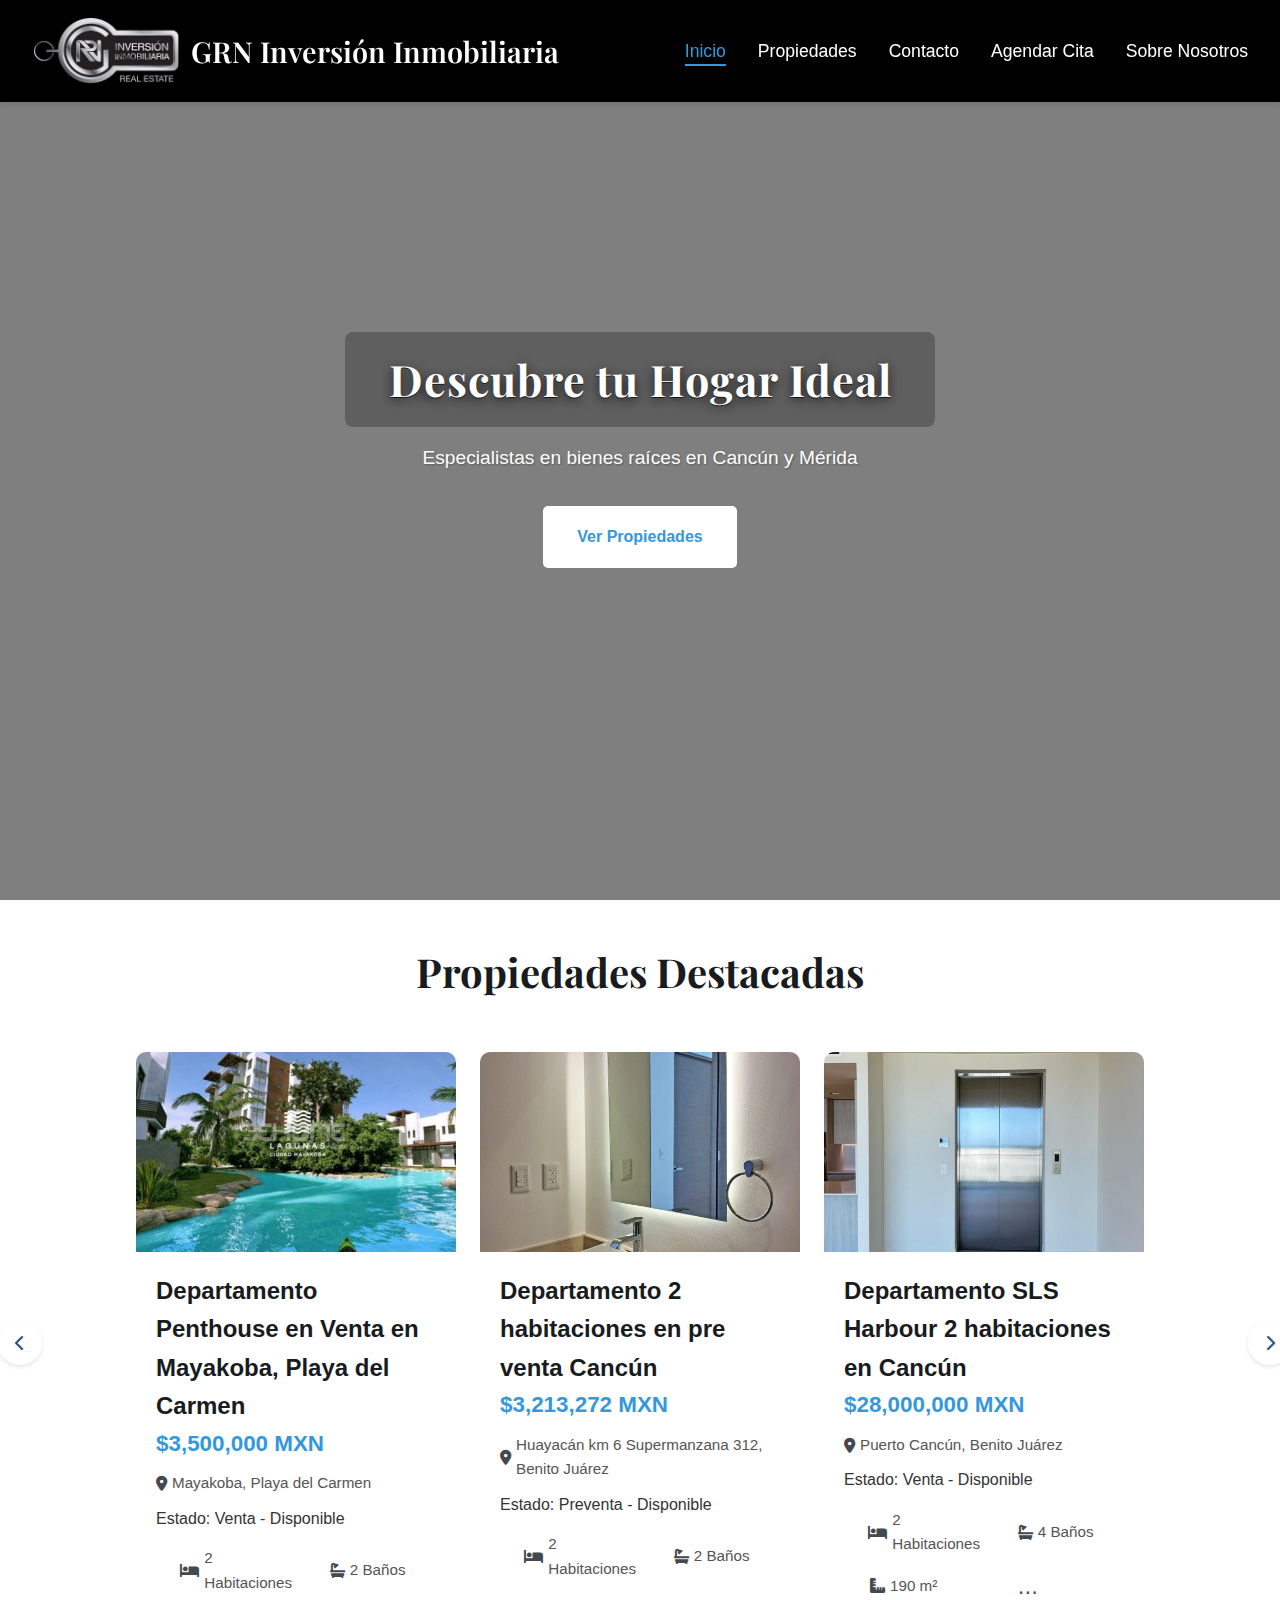
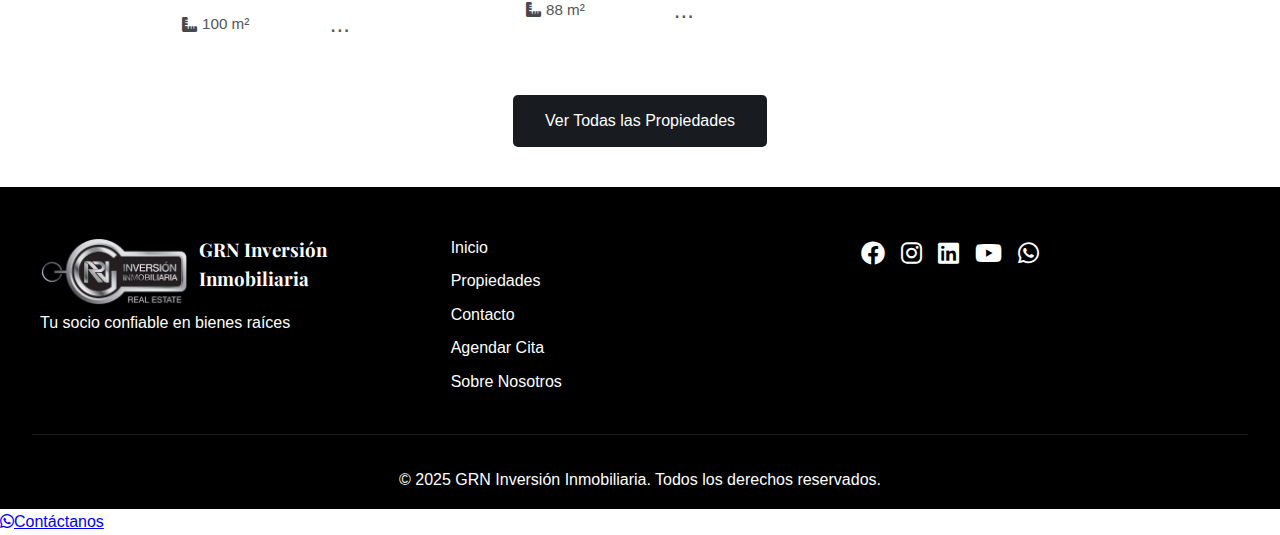
<file: index.html>
<!DOCTYPE html>
<html lang="es">
<head>
    <meta charset="UTF-8">
    <meta name="viewport" content="width=device-width, initial-scale=1.0">
    <title>GRN Inversión Inmobiliaria - Tu Hogar Ideal</title>
    <link rel="stylesheet" href="styles.css">
    <link rel="stylesheet" href="https://cdnjs.cloudflare.com/ajax/libs/font-awesome/6.0.0/css/all.min.css">
    <link rel="icon" href="favicon.ico" type="image/x-icon">
</head>
<body>
    <header>
        <nav class="navbar">
            <div class="logo">
                <div class="logo-img-oval">
                    <img src="./inmobiliaria-logos/logo.png" alt="GRN Inversión Inmobiliaria Logo">
                </div>
                <h1>GRN Inversión Inmobiliaria</h1>
            </div>
            <ul class="nav-links">
                <li><a href="index.html" class="active">Inicio</a></li>
                <li><a href="propiedades.html">Propiedades</a></li>
                <li><a href="contacto.html">Contacto</a></li>
                <li><a href="https://wa.me/529981477653?text=Estoy%20interesado%20en%20agendar%20una%20cita%20-%20Contacto:%20mnieto@grn.com.mx">Agendar Cita</a></li>
                <li><a href="nosotros.html">Sobre Nosotros</a></li>
            </ul>
            <div class="burger">
                <div class="line1"></div>
                <div class="line2"></div>
                <div class="line3"></div>
            </div>
        </nav>
    </header>

    <main>
        <section id="inicio" class="hero">
            <div class="hero-content">
                <h2>Descubre tu Hogar Ideal</h2>
                <p>Especialistas en bienes raíces en Cancún y Mérida</p>
                <a href="propiedades.html" class="cta-button">Ver Propiedades</a>
            </div>
        </section>

        <section id="propiedades" class="properties">
            <h2>Propiedades Destacadas</h2>
            <button class="carousel-button prev">
                <i class="fas fa-chevron-left"></i>
            </button>
            <div class="property-grid">
                <!-- Las propiedades se cargarán dinámicamente -->
            </div>
            <button class="carousel-button next">
                <i class="fas fa-chevron-right"></i>
            </button>
            <div class="ver-mas-container">
                <a href="propiedades.html" class="ver-mas-button">Ver Todas las Propiedades</a>
            </div>
        </section>
    </main>

    <footer>
        <div class="footer-content">
            <div class="footer-section">
                <div class="logo">
                    <div class="logo-img-oval">
                        <img src="./inmobiliaria-logos/logo.png" alt="GRN Inversión Inmobiliaria Logo">
                    </div>
                    <h3>GRN Inversión Inmobiliaria</h3>
                </div>
                <p>Tu socio confiable en bienes raíces</p>
            </div>
            <div class="footer-section">
               
                <ul>
                    <li><a href="index.html">Inicio</a></li>
                    <li><a href="propiedades.html">Propiedades</a></li>
                    <li><a href="contacto.html">Contacto</a></li>
                    <li><a href="https://wa.me/529981477653?text=Estoy%20interesado%20en%20agendar%20una%20cita%20-%20Contacto:%20mnieto@grn.com.mx">Agendar Cita</a></li>
                    <li><a href="nosotros.html">Sobre Nosotros</a></li>
                </ul>
            </div>
            <div class="footer-section">
                
                <div class="social-links">
                    <a href="https://www.facebook.com/grninmobiliaria" target="_blank" class="facebook"><i class="fab fa-facebook"></i></a>
                    <a href="https://www.instagram.com/grn_inmobiliaria?igsh=MzBkdTVidTQ0ZzB3" target="_blank" class="instagram"><i class="fab fa-instagram"></i></a>
                    <a href="https://www.linkedin.com/feed/update/urn:li:activity:7185799101056221184" target="_blank" class="linkedin"><i class="fab fa-linkedin"></i></a>
                    <a href="https://www.youtube.com/@GRNInversionInmobiliaria/null" target="_blank" class="youtube"><i class="fab fa-youtube"></i></a>
                    <a href="https://wa.me/529981477653" target="_blank" class="whatsapp"><i class="fab fa-whatsapp"></i></a>
                </div>
            </div>
        </div>
        <div class="footer-bottom">
            <p>&copy; 2025 GRN Inversión Inmobiliaria. Todos los derechos reservados.</p>
        </div>
    </footer>

    <script src="navigation.js"></script>
    <script type="module" src="propiedades.js"></script>
    <script type="module" src="script.js"></script>
</body>
</html>
</file>
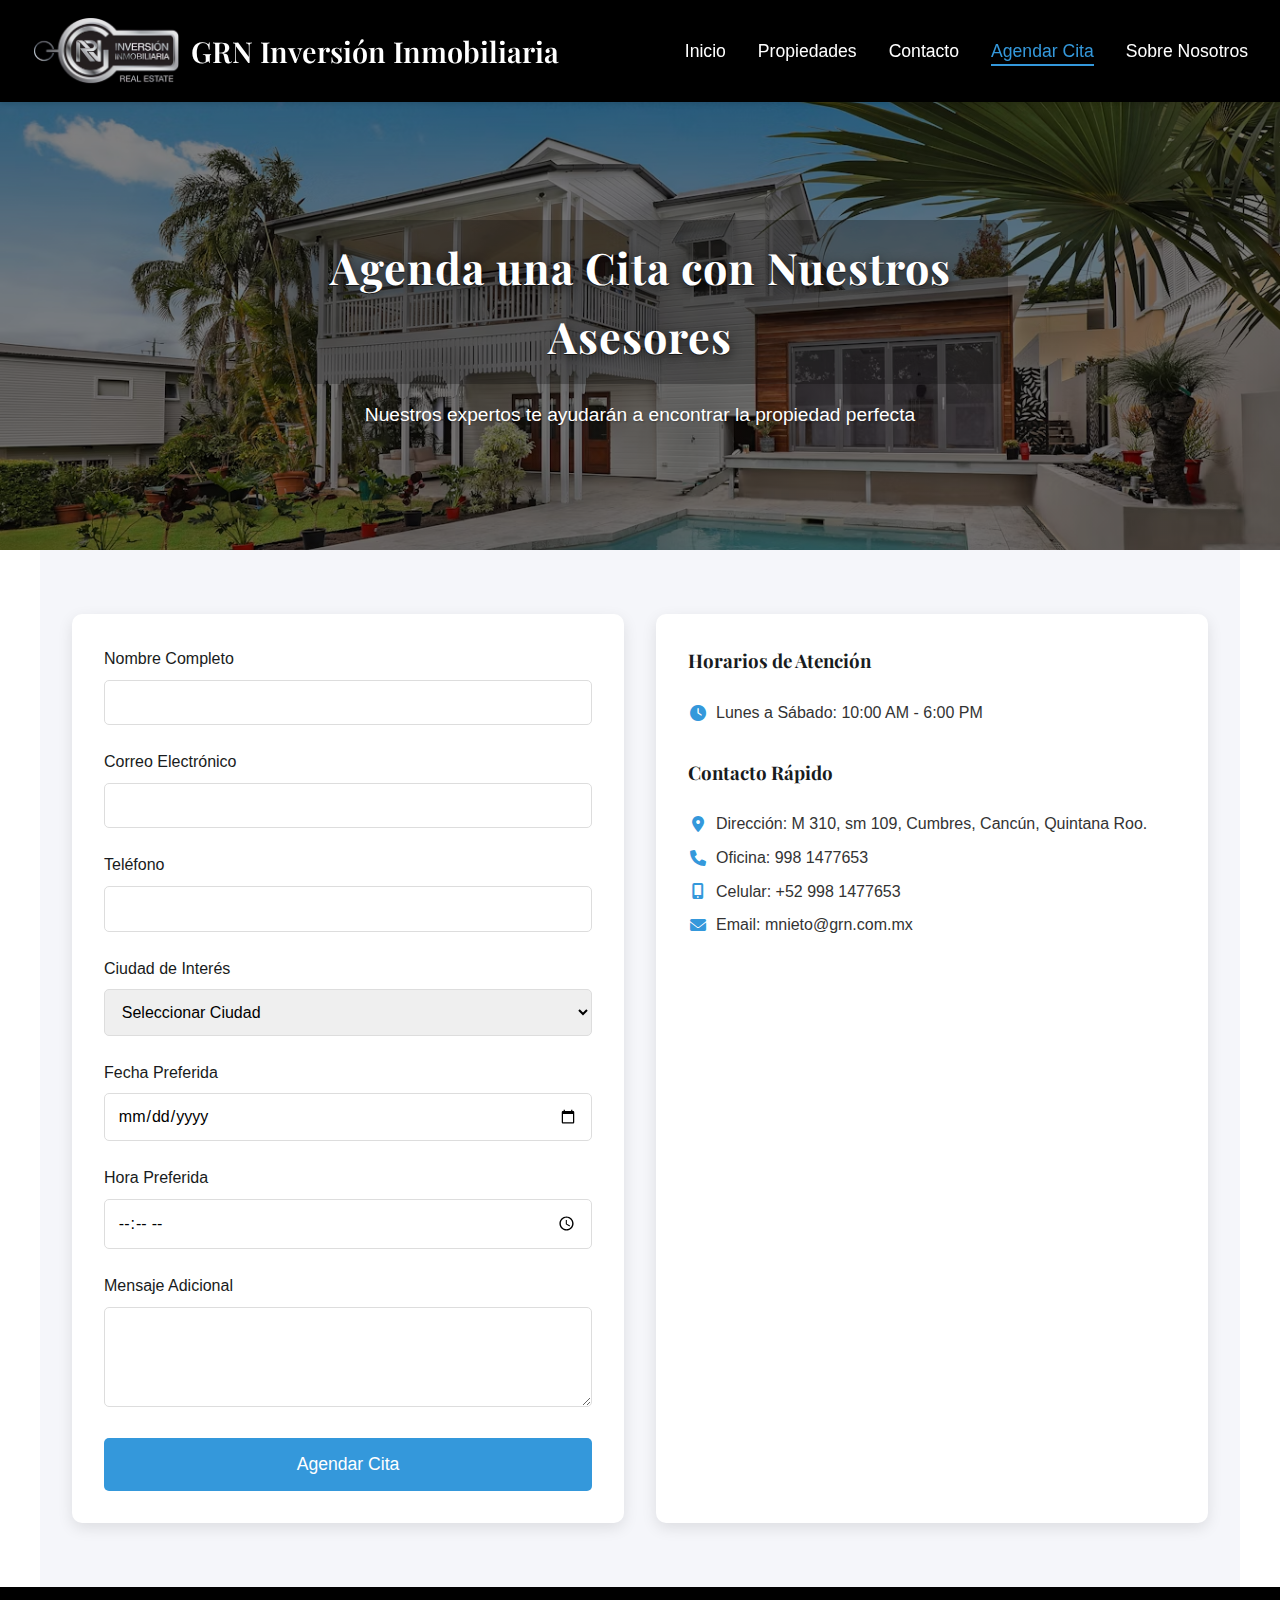
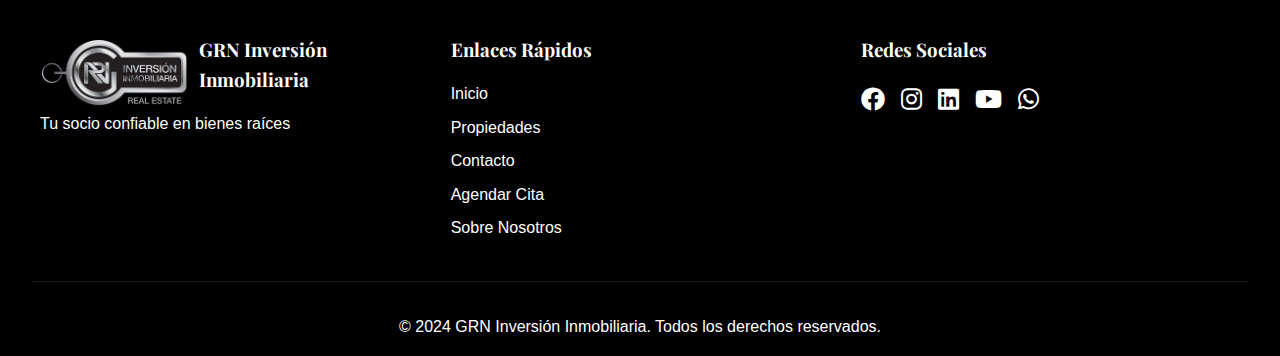
<file: citas.html>
<!DOCTYPE html>
<html lang="es">
<head>
    <meta charset="UTF-8">
    <meta name="viewport" content="width=device-width, initial-scale=1.0">
    <title>Agendar Cita - GRN Inversión Inmobiliaria</title>
    <link rel="stylesheet" href="styles.css">
    <link rel="stylesheet" href="citas.css">
    <link rel="stylesheet" href="https://cdnjs.cloudflare.com/ajax/libs/font-awesome/6.0.0/css/all.min.css">
</head>
<body>
    <header>
        <nav class="navbar">
            <div class="logo">
                <div class="logo-img-oval">
                    <img src="./inmobiliaria-logos/logo.png" alt="GRN Inversión Inmobiliaria Logo">
                </div>
                <h1>GRN Inversión Inmobiliaria</h1>
            </div>
            <ul class="nav-links">
                <li><a href="index.html">Inicio</a></li>
                <li><a href="propiedades.html">Propiedades</a></li>
                <li><a href="contacto.html">Contacto</a></li>
                <li><a href="https://wa.me/529981477653?text=Estoy%20interesado%20en%20agendar%20una%20cita%20-%20Contacto:%20mnieto@grn.com.mx" class="active">Agendar Cita</a></li>
                <li><a href="nosotros.html">Sobre Nosotros</a></li>
            </ul>
            <div class="burger">
                <div class="line1"></div>
                <div class="line2"></div>
                <div class="line3"></div>
            </div>
        </nav>
    </header>

    <main>
        <section class="cita-hero" style="margin-top: 100px;">
            <div class="cita-hero-content">
                <h2>Agenda una Cita con Nuestros Asesores</h2>
                <p>Nuestros expertos te ayudarán a encontrar la propiedad perfecta</p>
            </div>
        </section>
        <section class="cita-formulario">
            <div class="form-container">
                <form id="citaForm">
                    <div class="form-group">
                        <label for="nombre">Nombre Completo</label>
                        <input type="text" id="nombre" required>
                    </div>
                    <div class="form-group">
                        <label for="email">Correo Electrónico</label>
                        <input type="email" id="email" required>
                    </div>
                    <div class="form-group">
                        <label for="telefono">Teléfono</label>
                        <input type="tel" id="telefono" required>
                    </div>
                    <div class="form-group">
                        <label for="ciudad">Ciudad de Interés</label>
                        <select id="ciudad" required>
                            <option value="">Seleccionar Ciudad</option>
                            <option value="cancun">Cancún</option>
                            <option value="merida">Mérida</option>
                        </select>
                    </div>
                    <div class="form-group">
                        <label for="fecha">Fecha Preferida</label>
                        <input type="date" id="fecha" required>
                    </div>
                    <div class="form-group">
                        <label for="hora">Hora Preferida</label>
                        <input type="time" id="hora" required>
                    </div>
                    <div class="form-group">
                        <label for="mensaje">Mensaje Adicional</label>
                        <textarea id="mensaje" rows="4"></textarea>
                    </div>
                    <button type="submit" class="submit-button">Agendar Cita</button>
                </form>
            </div>
            <div class="cita-info">
                <h3>Horarios de Atención</h3>
                <div class="horarios">
                    <p><i class="fas fa-clock"></i> Lunes a Sábado: 10:00 AM - 6:00 PM</p>
                </div>
                <div class="contacto-rapido">
                    <h3>Contacto Rápido</h3>
                    <p><i class="fas fa-map-marker-alt"></i> Dirección: M 310, sm 109, Cumbres, Cancún, Quintana Roo.</p>
                    <p><i class="fas fa-phone"></i> Oficina: 998 1477653</p>
                    <p><i class="fas fa-mobile-alt"></i> Celular: +52 998 1477653</p>
                    <p><i class="fas fa-envelope"></i> Email: mnieto@grn.com.mx</p>
                </div>
            </div>
        </section>
    </main>

    <footer>
        <div class="footer-content">
            <div class="footer-section">
                <div class="logo">
                    <div class="logo-img-oval">
                        <img src="./inmobiliaria-logos/logo.png" alt="GRN Inversión Inmobiliaria Logo">
                    </div>
                    <h3>GRN Inversión Inmobiliaria</h3>
                </div>
                <p>Tu socio confiable en bienes raíces</p>
            </div>
            <div class="footer-section">
                <h3>Enlaces Rápidos</h3>
                <ul>
                    <li><a href="index.html">Inicio</a></li>
                    <li><a href="propiedades.html">Propiedades</a></li>
                    <li><a href="contacto.html">Contacto</a></li>
                    <li><a href="https://wa.me/529981477653?text=Estoy%20interesado%20en%20agendar%20una%20cita%20-%20Contacto:%20mnieto@grn.com.mx">Agendar Cita</a></li>
                    <li><a href="nosotros.html">Sobre Nosotros</a></li>
                </ul>
            </div>
            <div class="footer-section">
                <h3>Redes Sociales</h3>
                <div class="social-links">
                    <a href="https://www.facebook.com/grninmobiliaria" target="_blank" class="facebook"><i class="fab fa-facebook"></i></a>
                    <a href="https://www.instagram.com/grn_inmobiliaria?igsh=MzBkdTVidTQ0ZzB3" target="_blank" class="instagram"><i class="fab fa-instagram"></i></a>
                    <a href="https://www.linkedin.com/feed/update/urn:li:activity:7185799101056221184" target="_blank" class="linkedin"><i class="fab fa-linkedin"></i></a>
                    <a href="https://www.youtube.com/@GRNInversionInmobiliaria/null" target="_blank" class="youtube"><i class="fab fa-youtube"></i></a>
                    <a href="https://wa.me/529981477653" target="_blank" class="whatsapp"><i class="fab fa-whatsapp"></i></a>
                </div>
            </div>
        </div>
        <div class="footer-bottom">
            <p>&copy; 2024 GRN Inversión Inmobiliaria. Todos los derechos reservados.</p>
        </div>
    </footer>

    <script src="navigation.js"></script>
    <script src="citas.js"></script>
</body>
</html>
</file>
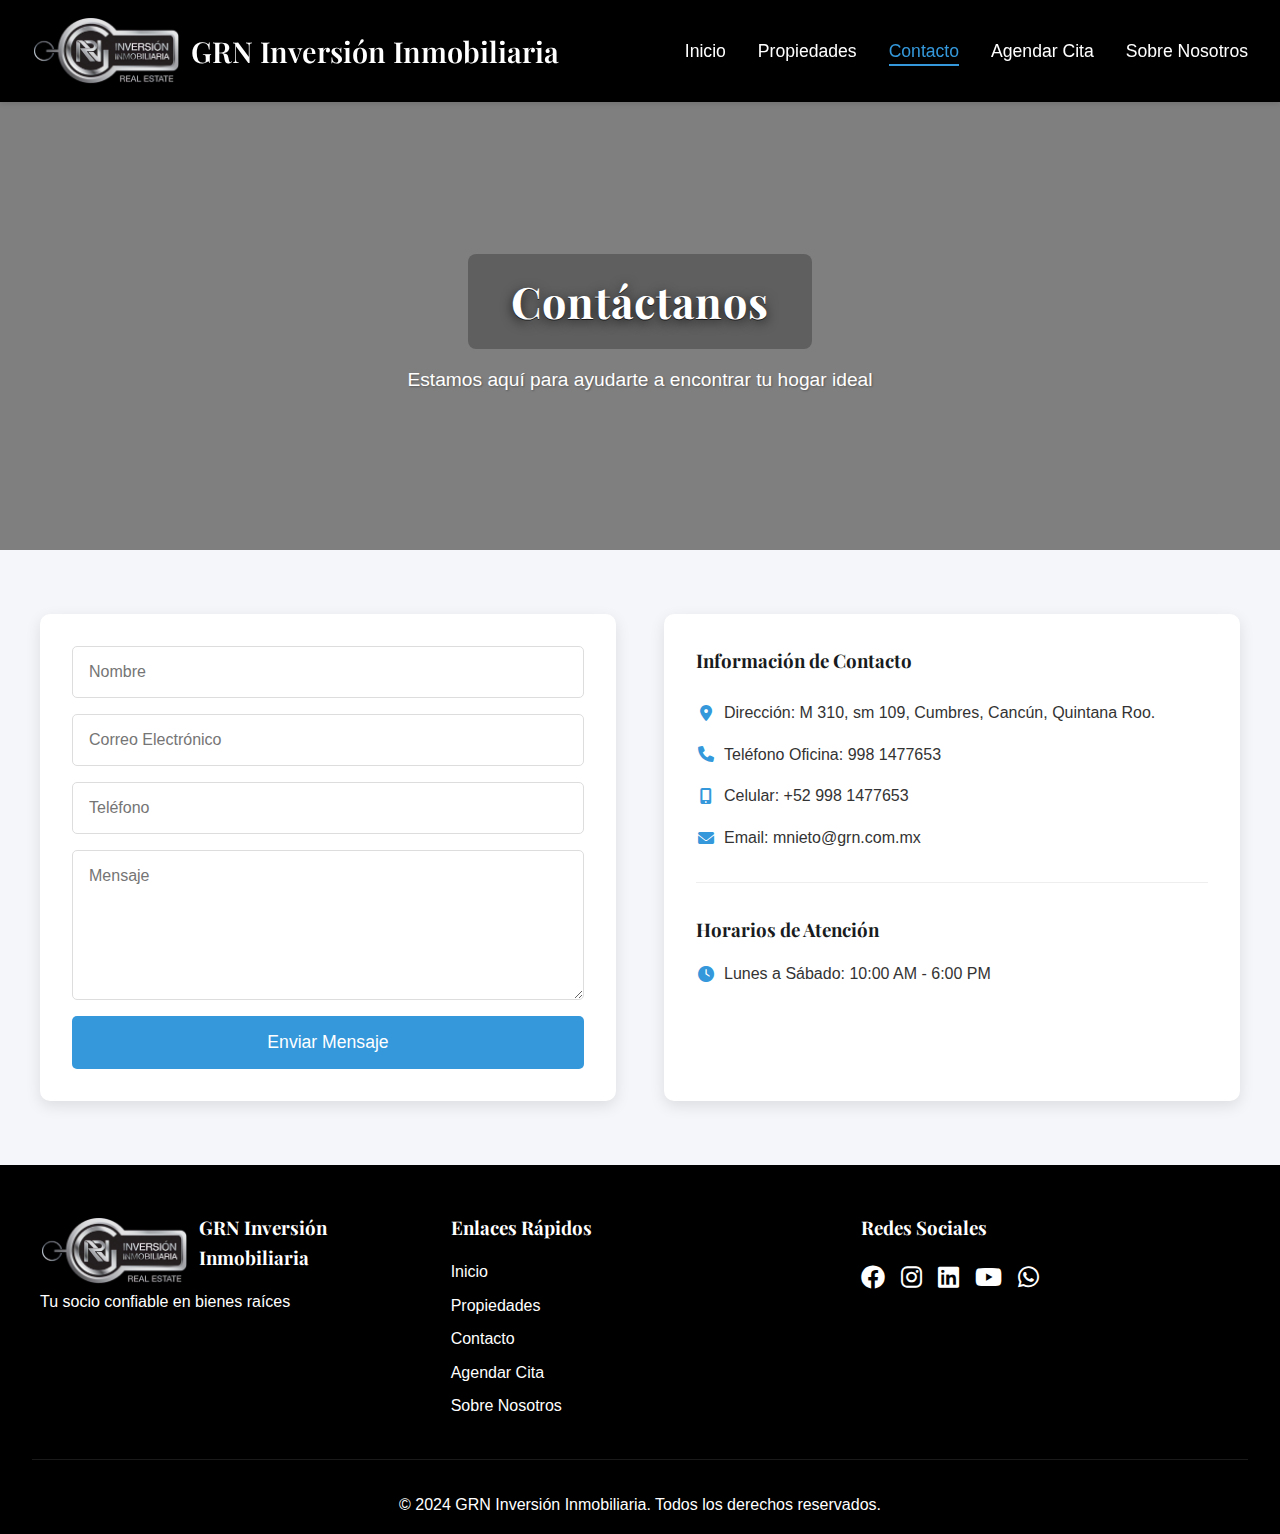
<file: contacto.html>
<!DOCTYPE html>
<html lang="es">
<head>
    <meta charset="UTF-8">
    <meta name="viewport" content="width=device-width, initial-scale=1.0">
    <title>Contacto - GRN Inversión Inmobiliaria</title>
    <link rel="stylesheet" href="styles.css">
    <link rel="stylesheet" href="contacto.css">
    <link rel="stylesheet" href="https://cdnjs.cloudflare.com/ajax/libs/font-awesome/6.0.0/css/all.min.css">
</head>
<body>
    <header>
        <nav class="navbar">
            <div class="logo">
                <div class="logo-img-oval">
                    <img src="./inmobiliaria-logos/logo.png" alt="GRN Inversión Inmobiliaria Logo">
                </div>
                <h1>GRN Inversión Inmobiliaria</h1>
            </div>
            <ul class="nav-links">
                <li><a href="index.html">Inicio</a></li>
                <li><a href="propiedades.html">Propiedades</a></li>
                <li><a href="contacto.html" class="active">Contacto</a></li>
                <li><a href="https://wa.me/529981477653?text=Estoy%20interesado%20en%20agendar%20una%20cita%20-%20Contacto:%20mnieto@grn.com.mx">Agendar Cita</a></li>
                <li><a href="nosotros.html">Sobre Nosotros</a></li>
            </ul>
            <div class="burger">
                <div class="line1"></div>
                <div class="line2"></div>
                <div class="line3"></div>
            </div>
        </nav>
    </header>

    <main>
        <section class="contacto-hero" style="margin-top: 100px;">
            <div class="contacto-hero-content">
                <h2>Contáctanos</h2>
                <p>Estamos aquí para ayudarte a encontrar tu hogar ideal</p>
            </div>
        </section>

        <section class="contact">
            <div class="contact-container">
                <form class="contact-form" action="#" method="POST">
                    <input type="text" placeholder="Nombre" required>
                    <input type="email" placeholder="Correo Electrónico" required>
                    <input type="tel" placeholder="Teléfono">
                    <textarea placeholder="Mensaje" required></textarea>
                    <button type="submit">Enviar Mensaje</button>
                </form>
                <div class="contact-info">
                    <h3>Información de Contacto</h3>
                    <p><i class="fas fa-map-marker-alt"></i> Dirección: M 310, sm 109, Cumbres, Cancún, Quintana Roo.</p>
                    <p><i class="fas fa-phone"></i> Teléfono Oficina: 998 1477653</p>
                    <p><i class="fas fa-mobile-alt"></i> Celular: +52 998 1477653</p>
                    <p><i class="fas fa-envelope"></i> Email: mnieto@grn.com.mx</p>
                    <div class="horarios-contacto">
                        <h3>Horarios de Atención</h3>
                        <p><i class="fas fa-clock"></i> Lunes a Sábado: 10:00 AM - 6:00 PM</p>
                    </div>
                </div>
            </div>
        </section>
    </main>

    <footer>
        <div class="footer-content">
            <div class="footer-section">
                <div class="logo">
                    <div class="logo-img-oval">
                        <img src="./inmobiliaria-logos/logo.png" alt="GRN Inversión Inmobiliaria Logo">
                    </div>
                    <h3>GRN Inversión Inmobiliaria</h3>
                </div>
                <p>Tu socio confiable en bienes raíces</p>
            </div>
            <div class="footer-section">
                <h3>Enlaces Rápidos</h3>
                <ul>
                    <li><a href="index.html">Inicio</a></li>
                    <li><a href="propiedades.html">Propiedades</a></li>
                    <li><a href="contacto.html">Contacto</a></li>
                    <li><a href="https://wa.me/529981477653?text=Estoy%20interesado%20en%20agendar%20una%20cita%20-%20Contacto:%20mnieto@grn.com.mx">Agendar Cita</a></li>
                    <li><a href="nosotros.html">Sobre Nosotros</a></li>
                </ul>
            </div>
            <div class="footer-section">
                <h3>Redes Sociales</h3>
                <div class="social-links">
                    <a href="https://www.facebook.com/grninmobiliaria" target="_blank"><i class="fab fa-facebook"></i></a>
                    <a href="https://www.instagram.com/grn_inmobiliaria?igsh=MzBkdTVidTQ0ZzB3" target="_blank"><i class="fab fa-instagram"></i></a>
                    <a href="https://www.linkedin.com/feed/update/urn:li:activity:7185799101056221184" target="_blank"><i class="fab fa-linkedin"></i></a>
                    <a href="https://www.youtube.com/@GRNInversionInmobiliaria/null" target="_blank"><i class="fab fa-youtube"></i></a>
                    <a href="https://wa.me/529981477653" target="_blank"><i class="fab fa-whatsapp"></i></a>
                </div>
            </div>
        </div>
        <div class="footer-bottom">
            <p>&copy; 2024 GRN Inversión Inmobiliaria. Todos los derechos reservados.</p>
        </div>
    </footer>

    <script src="navigation.js"></script>
</body>
</html>
</file>
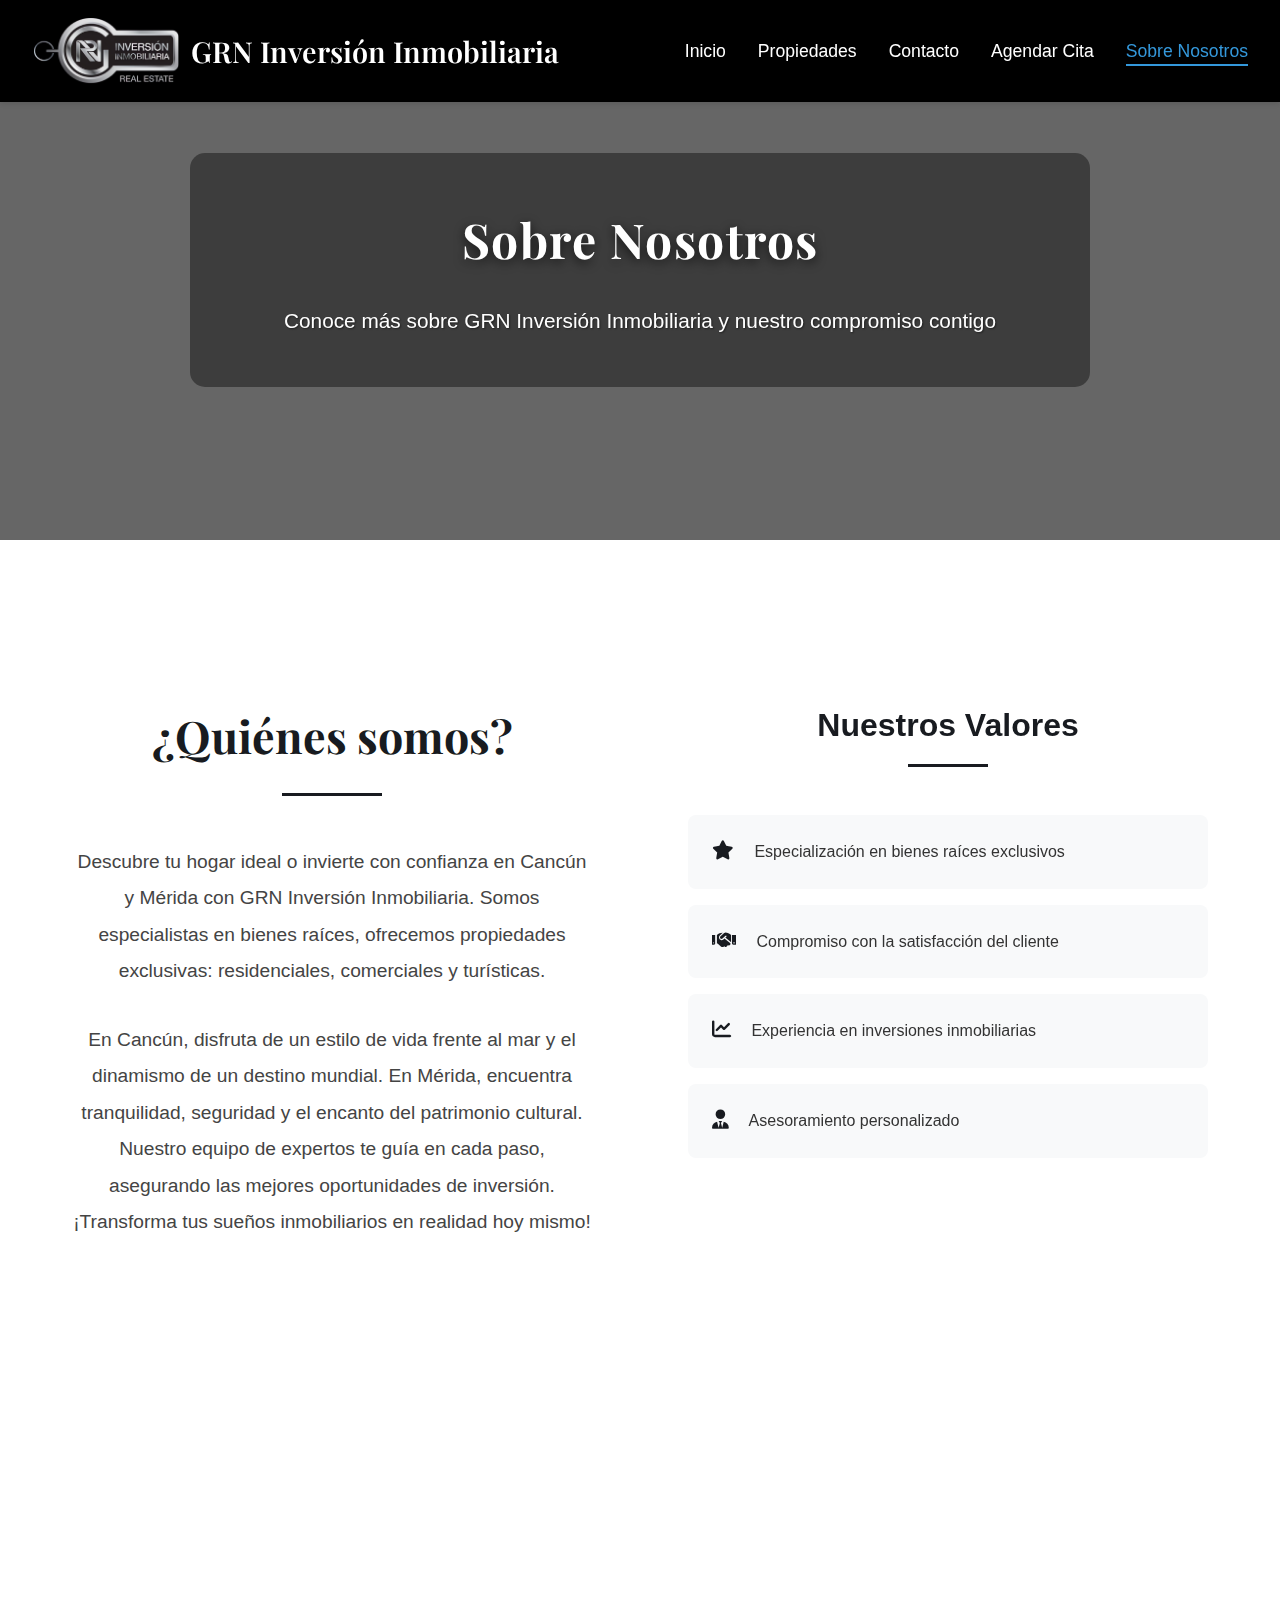
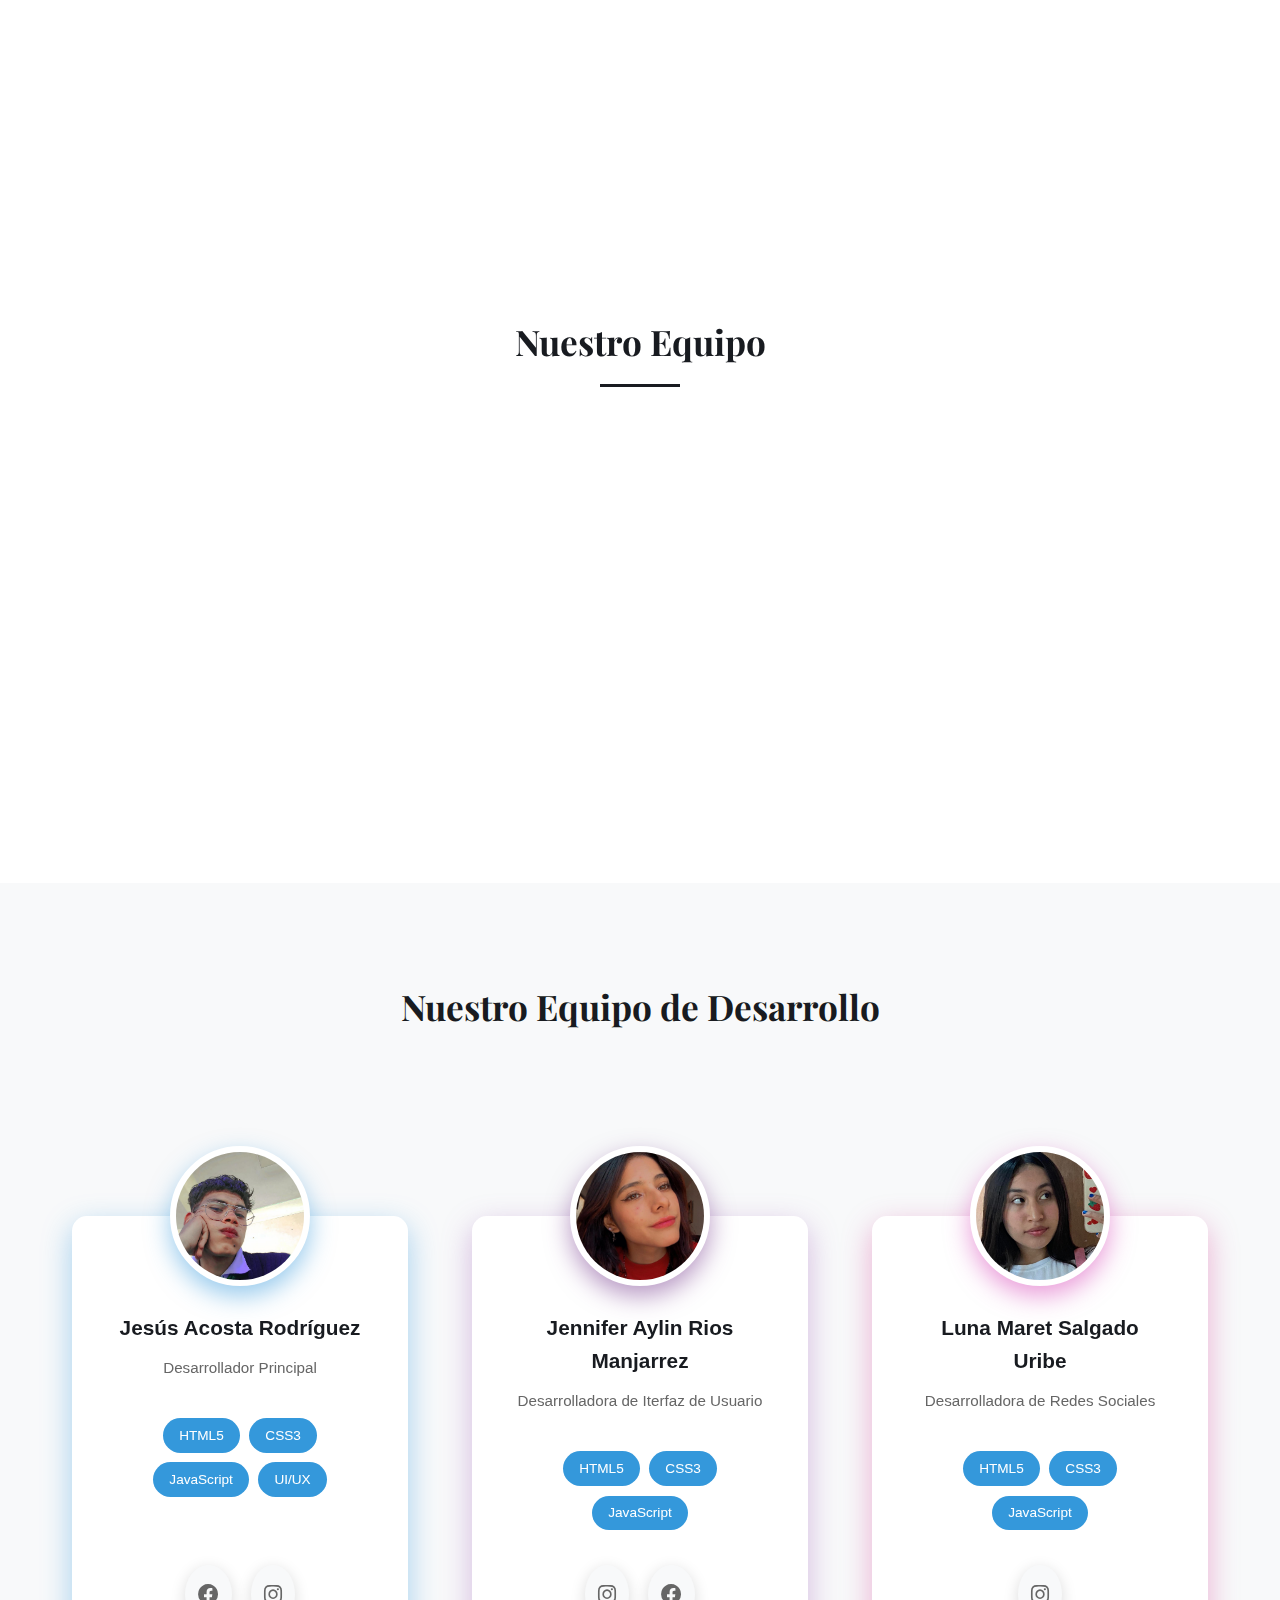
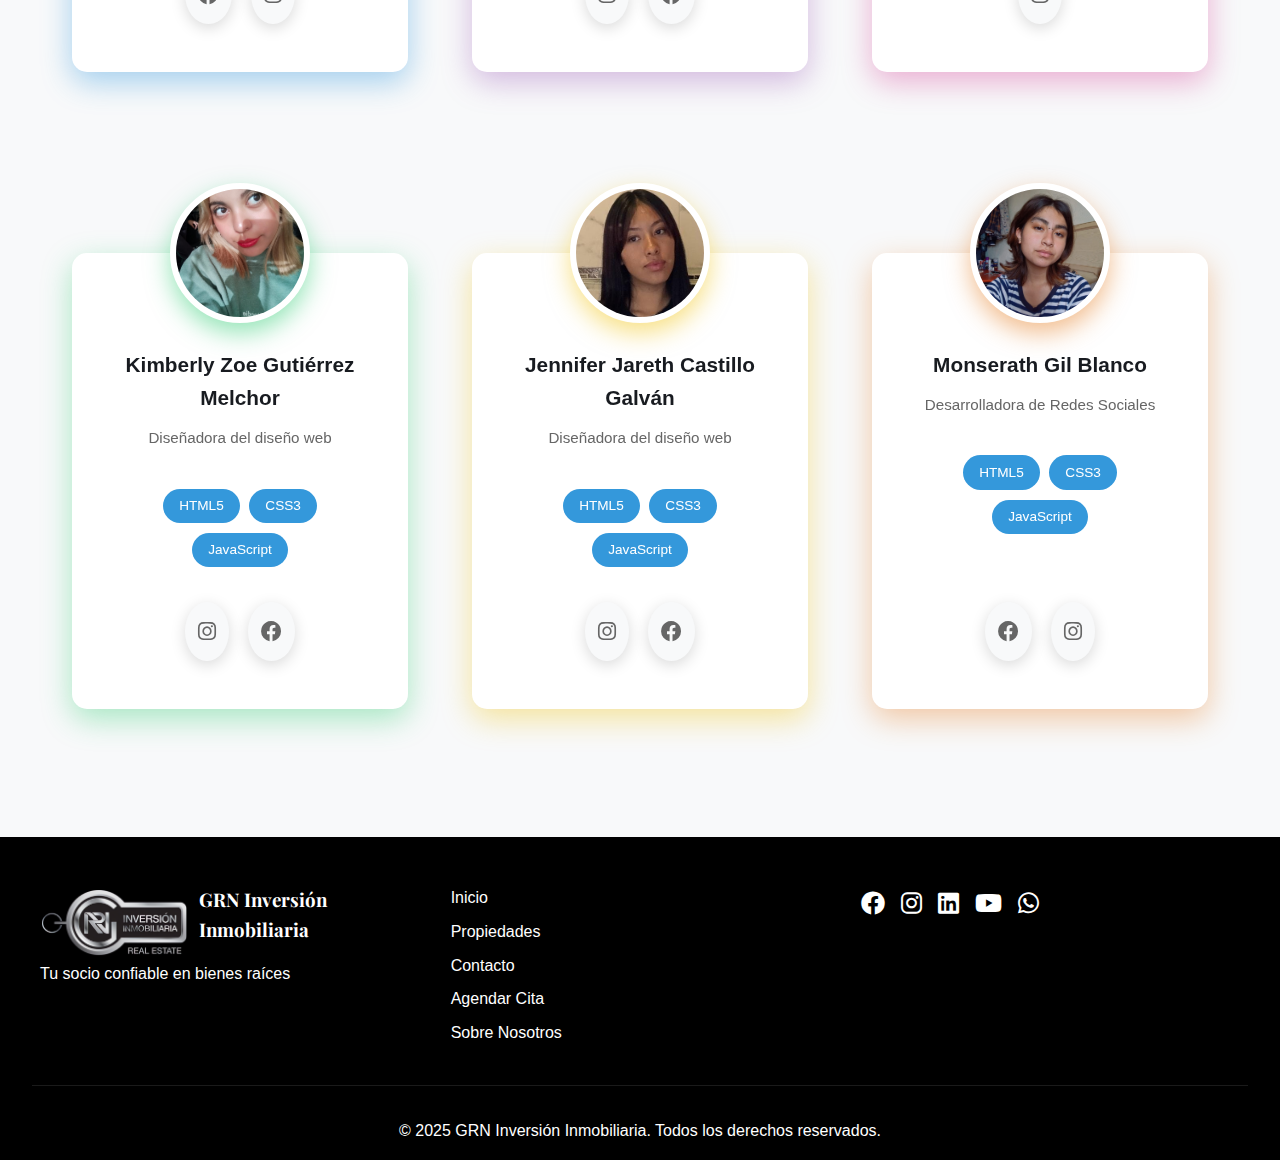
<file: nosotros.html>
<!DOCTYPE html>
<html lang="es">
<head>
    <meta charset="UTF-8">
    <meta name="viewport" content="width=device-width, initial-scale=1.0">
    <title>Sobre Nosotros - GRN Inversión Inmobiliaria</title>
    <link rel="icon" type="image/png" href="./inmobiliaria-logos/icon_pestaña.png">
    <link rel="stylesheet" href="styles.css">
    <link rel="stylesheet" href="nosotros.css">
    <link rel="stylesheet" href="https://cdnjs.cloudflare.com/ajax/libs/font-awesome/6.0.0/css/all.min.css">
</head>
<body>
    <header>
        <nav class="navbar">
            <div class="logo">
                <div class="logo-img-oval">
                    <img src="./inmobiliaria-logos/logo.png" alt="GRN Inversión Inmobiliaria Logo">
                </div>
                <h1>GRN Inversión Inmobiliaria</h1>
            </div>
            <ul class="nav-links">
                <li><a href="index.html">Inicio</a></li>
                <li><a href="propiedades.html">Propiedades</a></li>
                <li><a href="contacto.html">Contacto</a></li>
                <li><a href="https://wa.me/529981477653?text=Estoy%20interesado%20en%20agendar%20una%20cita%20-%20Contacto:%20mnieto@grn.com.mx">Agendar Cita</a></li>
                <li><a href="nosotros.html" class="active">Sobre Nosotros</a></li>
            </ul>
            <div class="burger">
                <div class="line1"></div>
                <div class="line2"></div>
                <div class="line3"></div>
            </div>
        </nav>
    </header>

    <main>
        <section class="nosotros-hero section-margin-top">
            <div class="nosotros-hero-content">
                <h2>Sobre Nosotros</h2>
                <p>Conoce más sobre GRN Inversión Inmobiliaria y nuestro compromiso contigo</p>
            </div>
        </section>

        <section class="about">
            <div class="about-content">
                <div class="about-text">
                    <h2>¿Quiénes somos?</h2>
                    <div class="about-text-content">
                        <p>Descubre tu hogar ideal o invierte con confianza en Cancún y Mérida con GRN Inversión Inmobiliaria. Somos especialistas en bienes raíces, ofrecemos propiedades exclusivas: residenciales, comerciales y turísticas.</p>
                        <p>En Cancún, disfruta de un estilo de vida frente al mar y el dinamismo de un destino mundial. En Mérida, encuentra tranquilidad, seguridad y el encanto del patrimonio cultural. Nuestro equipo de expertos te guía en cada paso, asegurando las mejores oportunidades de inversión. ¡Transforma tus sueños inmobiliarios en realidad hoy mismo!</p>
                    </div>
                </div>

                <div class="valores">
                    <h3>Nuestros Valores</h3>
                    <table class="valores-table">
                        <tr>
                            <td><i class="fas fa-star"></i> Especialización en bienes raíces exclusivos</td>
                        </tr>
                        <tr>
                            <td><i class="fas fa-handshake"></i> Compromiso con la satisfacción del cliente</td>
                        </tr>
                        <tr>
                            <td><i class="fas fa-chart-line"></i> Experiencia en inversiones inmobiliarias</td>
                        </tr>
                        <tr>
                            <td><i class="fas fa-user-tie"></i> Asesoramiento personalizado</td>
                        </tr>
                    </table>
                </div>
            </div>
        </section>

        <section class="about-stats">
            <div class="stat">
                <i class="fas fa-bullseye fa-2x"></i>
                <h3>Misión</h3>
                <p>Con nosotros encontrarás tu nuevo hogar. Nos encargaremos de ofrecerte las mejores opciones y hacer el proceso de compra o renta lo más seguro, ágil y placentero posible.</p>
            </div>
            <div class="stat">
                <i class="fas fa-eye fa-2x"></i>
                <h3>Visión</h3>
                <p>Convertirnos en una de las mejores inmobiliarias de Mérida y Cancún, ofreciendo las mejores propiedades que cubran las necesidades de nuestros clientes y superen sus expectativas.</p>
            </div>
        </section>

        <section class="equipo">
            <h2>Nuestro Equipo</h2>
            <div class="equipo-grid">
                <div class="miembro">
                    <img src="inmobiliaria-logos/desarrolladores/direc.jpg" alt="Asesor 1">
                    <h3>Carlos Rosas</h3>
                    <p>Dirección General</p>
                </div>
                <div class="miembro">
                    <img src="inmobiliaria-logos/desarrolladores/asesora.jpg" alt="Asesor 2">
                    <h3>Marycarmen Nieto </h3>
                    <p>Dirección Comercial</p>
                </div>
                <div class="miembro">
                    <img src="inmobiliaria-logos/desarrolladores/asesor.jpg" alt="Asesor 3">
                    <h3>José Luis Cortes</h3>
                    <p>Dirección Legal</p>
                </div>
            </div>
        </section>

        <section class="desarrolladores">
            <h2>Nuestro Equipo de Desarrollo</h2>
            <div class="dev-grid">
                <div class="dev-card">
                    <div class="dev-image">
                        <img src="inmobiliaria-logos/desarrolladores/desarollador0.jpg" alt="Desarrollador Full Stack">
                    </div>
                    <div class="dev-info">
                        <h3>Jesús Acosta Rodríguez</h3>
                        <p>Desarrollador Principal</p>
                        <div class="dev-skills">
                            <span class="skill-tag">HTML5</span>
                            <span class="skill-tag">CSS3</span>
                            <span class="skill-tag">JavaScript</span>
                            <span class="skill-tag">UI/UX</span>
                        </div>
                        <div class="dev-social">
                            <a href="https://www.instagram.com/jesux._rodriguez?igsh=MThjMmlyOHJkZ3Nqaw==" target="_blank" rel="noopener" title="Instagram de Jesús" aria-label="Visitar Instagram de Jesús"><i class="fab fa-facebook"></i></a>
                            <a href="https://www.facebook.com/share/15vSTF7bop/" target="_blank" rel="noopener" title="Facebook de Jesús" aria-label="Visitar Facebook de Jesús"><i class="fab fa-instagram"></i></a>
                        </div>
                    </div>
                </div>
                <div class="dev-card">
                    <div class="dev-image">
                        <img src="inmobiliaria-logos/desarrolladores/desarolladora1.jpg" alt="Desarrolladora Frontend">
                    </div>
                    <div class="dev-info">
                        <h3>Jennifer Aylin Rios Manjarrez</h3>
                        <p>Desarrolladora de Iterfaz de Usuario</p>
                        <div class="dev-skills">
                            <span class="skill-tag">HTML5</span>
                            <span class="skill-tag">CSS3</span>
                            <span class="skill-tag">JavaScript</span>
                        </div>
                        <div class="dev-social">
                            <a href="https://www.instagram.com/jexxin.__ayliin?igsh=N3pzejI2OWprdm5l" target="_blank" rel="noopener" title="Instagram de Jennifer" aria-label="Visitar Instagram de Jennifer"><i class="fab fa-instagram"></i></a>
                            <a href="https://www.facebook.com/share/15vSTF7bop/" target="_blank" rel="noopener" title="Facebook de Jennifer" aria-label="Visitar Facebook de Jennifer"><i class="fab fa-facebook"></i></a>
                        </div>
                    </div>
                </div>
                <div class="dev-card">
                    <div class="dev-image">
                        <img src="inmobiliaria-logos/desarrolladores/desarolladora2.jpg" alt="Desarrolladora Frontend">
                    </div>
                    <div class="dev-info">
                        <h3>Luna Maret Salgado Uribe</h3>
                        <p>Desarrolladora de Redes Sociales</p>
                        <div class="dev-skills">
                            <span class="skill-tag">HTML5</span>
                            <span class="skill-tag">CSS3</span>
                            <span class="skill-tag">JavaScript</span>
                        </div>
                        <div class="dev-social">
                          
                            <a href="https://www.instagram.com/luna.xmrt?igsh=MTBteXVlb25jc2h2Yg%3D%3D&utm_source=qr" target="_blank"><i class="fab fa-instagram"></i></a>
                        </div>
                    </div>
                </div>
                <div class="dev-card">
                    <div class="dev-image">
                        <img src="inmobiliaria-logos/desarrolladores/desarolladora3.jpg" alt="Desarrolladora Frontend">
                    </div>
                    <div class="dev-info">
                        <h3>Kimberly Zoe Gutiérrez Melchor</h3>
                        <p>Diseñadora del diseño web</p>
                        <div class="dev-skills">
                            <span class="skill-tag">HTML5</span>
                            <span class="skill-tag">CSS3</span>
                            <span class="skill-tag">JavaScript</span>
                        </div>
                        <div class="dev-social">
                            <a href="https://www.instagram.com/choee_om1/profilecard/?igsh=Z2I4ZjBhcnN3NnF6" target="_blank" rel="noopener" title="Instagram de Kimberly" aria-label="Visitar Instagram de Kimberly"><i class="fab fa-instagram"></i></a>
                            <a href="https://www.facebook.com/share/16HUSWRKxu/" target="_blank" rel="noopener" title="Facebook de Kimberly" aria-label="Visitar Facebook de Kimberly"><i class="fab fa-facebook"></i></a>
                        </div>
                    </div>
                </div>
                <div class="dev-card">
                    <div class="dev-image">
                        <img src="inmobiliaria-logos/desarrolladores/desarolladora5.jpg" alt="Desarrolladora Frontend">
                    </div>
                    <div class="dev-info">
                        <h3>Jennifer Jareth Castillo Galván</h3>
                        <p>Diseñadora del diseño web</p>
                        <div class="dev-skills">
                            <span class="skill-tag">HTML5</span>
                            <span class="skill-tag">CSS3</span>
                            <span class="skill-tag">JavaScript</span>
                        </div>
                        <div class="dev-social">
                            <a href="https://www.instagram.com/galvanjareth?igsh=NTBlMmt4eW9kOGpv" target="_blank"><i class="fab fa-instagram"></i></a>
                            <a href="https://www.facebook.com/share/1CE3wGwB95/" target="_blank"><i class="fab fa-facebook"></i></a>
                        </div>
                    </div>
                </div>
                <div class="dev-card">
                    <div class="dev-image">
                        <img src="inmobiliaria-logos/desarrolladores/desarolladora4.jpg" alt="Desarrolladora Frontend">
                    </div>
                    <div class="dev-info">
                        <h3>Monserath Gil Blanco</h3>
                        <p>Desarrolladora de Redes Sociales</p>
                        <div class="dev-skills">
                            <span class="skill-tag">HTML5</span>
                            <span class="skill-tag">CSS3</span>
                            <span class="skill-tag">JavaScript</span>
                        </div>
                        <div class="dev-social">
                            <a href="https://www.instagram.com/edan_smith._23?igsh=MTZ1ajJoNGxjY2kyYw==" target="_blank"><i class="fab fa-facebook"></i></a>
                            <a href="https://www.facebook.com/share/1L4Yg7DueX/" target="_blank"><i class="fab fa-instagram"></i></a>
                        </div>
                    </div>
                </div>
            </div>
        </section>
    </main>

    <footer>
        <div class="footer-content">
            <div class="footer-section">
                <div class="logo">
                    <div class="logo-img-oval">
                        <img src="./inmobiliaria-logos/logo.png" alt="GRN Inversión Inmobiliaria Logo">
                    </div>
                    <h3>GRN Inversión Inmobiliaria</h3>
                </div>
                <p>Tu socio confiable en bienes raíces</p>
            </div>
            <div class="footer-section">
                
                <ul>
                    <li><a href="index.html">Inicio</a></li>
                    <li><a href="propiedades.html">Propiedades</a></li>
                    <li><a href="contacto.html">Contacto</a></li>
                    <li><a href="https://wa.me/529981477653?text=Estoy%20interesado%20en%20agendar%20una%20cita%20-%20Contacto:%20mnieto@grn.com.mx">Agendar Cita</a></li>
                    <li><a href="nosotros.html">Sobre Nosotros</a></li>
                </ul>
            </div>
            <div class="footer-section">
              
                <div class="social-links">
             <a href="https://www.facebook.com/grninmobiliaria" target="_blank" rel="noopener" class="facebook" title="Síguenos en Facebook" aria-label="Síguenos en Facebook"><i class="fab fa-facebook"></i></a>
                    <a href="https://www.instagram.com/grn_inmobiliaria?igsh=MzBkdTVidTQ0ZzB3" target="_blank" rel="noopener" class="instagram" title="Síguenos en Instagram" aria-label="Síguenos en Instagram"><i class="fab fa-instagram"></i></a>
                    <a href="https://www.linkedin.com/feed/update/urn:li:activity:7185799101056221184" target="_blank" rel="noopener" class="linkedin" title="Síguenos en LinkedIn" aria-label="Síguenos en LinkedIn"><i class="fab fa-linkedin"></i></a>
                    <a href="https://www.youtube.com/@GRNInversionInmobiliaria/null" target="_blank" rel="noopener" class="youtube" title="Síguenos en YouTube" aria-label="Síguenos en YouTube"><i class="fab fa-youtube"></i></a>
                    <a href="https://wa.me/529981477653" target="_blank" rel="noopener" class="whatsapp" title="Contáctanos por WhatsApp" aria-label="Contáctanos por WhatsApp"><i class="fab fa-whatsapp"></i></a>
                 </div>
            </div>
        </div>
        <div class="footer-bottom">
            <p>&copy; 2025 GRN Inversión Inmobiliaria. Todos los derechos reservados.</p>
        </div>
    </footer>

    <script src="navigation.js"></script>
    <script src="nosotros.js"></script>
</body>
</html>
</file>
<file: styles.css>
@import url('https://fonts.googleapis.com/css2?family=Poppins:wght@300;400;500;600;700&family=Playfair+Display:wght@400;500;600;700&display=swap');

body {
    zoom: 100%;
}
/* Importar fuentes de Google Fonts */

/* Reset y estilos generales */
* {
    margin: 0;
    padding: 0;
    box-sizing: border-box;
    font-family: 'Segoe UI', Tahoma, Geneva, Verdana, sans-serif;
}

:root {
    --primary-color: #181b20;
    --secondary-color: #3498db;
    --accent-color: #e74c3c;
    --text-color: #333;
    --light-bg: #f5f6fa;
    --heading-font: 'Playfair Display', serif;
    --body-font: 'Poppins', sans-serif;
}

body, h1, h2, h3, h4, h5, h6, p, span, a, ul, li, label, .hero-content, .about-content, .footer-content, .navbar, .contact-info, .property-info, .stat, .equipo, .equipo-grid, .miembro {
    user-select: none;
}

input, textarea, select, button {
    user-select: text;
}

body {
    font-family: var(--body-font);
    line-height: 1.6;
    color: var(--text-color);
}

/* Logo styles */
.logo {
    display: flex;
    align-items: center;
    gap: 10px;
}

.logo-img-oval {
    display: flex;
    align-items: center;
    justify-content: center;
    background: none;
    border-radius: 0;
    padding: 0;
    box-shadow: none;
    height: auto;
    min-width: unset;
    max-width: unset;
}

.logo-img-oval img {
    height: 70px;
    width: auto;
    display: block;
    background: transparent;
    border: 2px solid #000;
    border-radius: 6px;
    padding: 0;
}

.logo h1 {
    color: #fff !important;
    font-family: var(--heading-font);
    font-size: 1.8rem;
    font-weight: 600;
}

/* Navbar */
.navbar {
    background-color: #000 !important;
    color: #fff !important;
    padding: 1rem 2rem;
    position: fixed;
    width: 100%;
    top: 0;
    z-index: 1000;
    box-shadow: 0 2px 5px rgba(0,0,0,0.1);
    display: flex;
    justify-content: space-between;
    align-items: center;
}

.nav-links {
    display: flex;
    list-style: none;
    gap: 2rem;
}

.nav-links a {
    text-decoration: none;
    color: #fff !important;
    font-weight: 500;
    transition: color 0.3s ease;
    font-size: 1.1rem;
}

.nav-links a:hover {
    color: var(--secondary-color) !important;
}

.nav-links a.active {
    color: var(--secondary-color) !important;
    position: relative;
}

.nav-links a.active::after {
    content: '';
    position: absolute;
    bottom: -5px;
    left: 0;
    width: 100%;
    height: 2px;
    background-color: var(--secondary-color);
}

/* Hero Section */
.hero {
    height: 100vh;
    background: linear-gradient(rgba(0,0,0,0.5), rgba(0,0,0,0.5)), url('https://images.unsplash.com/photo-1564013799919-ab600027ffc6?ixlib=rb-1.2.1&auto=format&fit=crop&w=1350&q=80');
    background-size: cover;
    background-position: center;
    display: flex;
    align-items: center;
    justify-content: center;
    text-align: center;
    color: white;
    padding: 0 2rem;
}

.hero-content {
    max-width: 800px;
}

.hero h2 {
    font-size: 2.7rem;
    margin-bottom: 1rem;
    font-family: var(--heading-font);
    color: #fff;
    text-shadow: 0 3px 12px rgba(0,0,0,0.7), 0 1px 0 #222;
    font-weight: 700;
    letter-spacing: 1px;
    background: rgba(0,0,0,0.25);
    display: inline-block;
    padding: 0.3em 1em;
    border-radius: 8px;
}

.hero p {
    font-size: 1.2rem;
    margin-bottom: 2rem;
    text-shadow: 1px 1px 2px rgba(0,0,0,0.3);
}

.cta-button {
    display: inline-block;
    padding: 1rem 2rem;
    background-color: white;
    color: var(--secondary-color);
    text-decoration: none;
    border-radius: 5px;
    transition: all 0.3s ease;
    font-weight: 600;
    border: 2px solid white;
}

.cta-button:hover {
    background-color: transparent;
    color: white;
}

/* Secciones generales */
section {
    padding: 5rem 2rem;
}

section h2 {
    text-align: center;
    margin-bottom: 3rem;
    color: var(--primary-color);
    font-size: 2.5rem;
    font-family: var(--heading-font);
}

/* Propiedades */
.properties {
    display: flex;
    flex-direction: column;
    align-items: center;
    justify-content: center;
}

#propiedades {
    position: relative;
    overflow: hidden;
    padding: 40px 0;
    max-width: 1400px;
    margin: 0 auto;
}

/* Carrusel del index - ESTILOS PARA ESCRITORIO */
.property-carousel-container {
    width: 100%;
    max-width: 1100px;
    margin: 0 auto;
    display: flex;
    align-items: center;
    justify-content: center;
    position: relative;
}
.property-grid {
    display: flex;
    align-items: stretch;
    justify-content: center;
    gap: 24px;
    width: auto;
    max-width: 100vw;
    margin: 0 auto;
    padding: 0;
}
.property-card {
    width: 320px;
    min-width: 320px;
    max-width: 320px;
    margin: 0;
    box-sizing: border-box;
}

.property-card:hover {
    transform: translateY(-5px);
    box-shadow: 0 8px 16px rgba(0, 0, 0, 0.2);
}

.property-card .property-image {
    margin: 0 !important;
    padding: 0 !important;
    border-top-left-radius: 10px;
    border-top-right-radius: 10px;
    border-bottom-left-radius: 0;
    border-bottom-right-radius: 0;
    width: 100%;
    height: 200px;
    overflow: hidden;
    position: relative;
    display: block;
}

.property-card .property-image img {
    width: 100%;
    height: 200px;
    object-fit: cover;
    display: block;
    margin: 0 !important;
    padding: 0 !important;
}

.property-info {
    padding: 20px;
    background: rgba(255, 255, 255, 0.95);
    color: var(--text-color);
    font-size: 1rem;
}

.property-info h3 {
    font-size: 1.5em;
    color: var(--primary-color);
}

.price {
    color: var(--secondary-color);
    font-size: 1.4em;
    font-weight: bold;
    margin-bottom: 10px;
}

.location, .features-list span, .description {
    color: #555;
    font-size: 0.95em;
}

.location {
    margin: 10px 0;
    display: flex;
    align-items: center;
    gap: 5px;
}

.location i {
    color: #90cdf4;
}

.features {
    display: flex;
    align-items: center;
    gap: 10px;
    color: #e2e8f0;
    margin-top: 15px;
    font-size: 0.95em;
}

.features i {
    color: #90cdf4;
}

.features-list {
    display: grid;
    grid-template-columns: repeat(2, 1fr);
    gap: 10px;
    margin-top: 15px;
}

.features-list span {
    font-size: 0.95em;
    color: #555;
    display: flex;
    align-items: center;
    gap: 5px;
}

.features-list span i {
    color: #444950;
}

/* Example icons for features */
.features-list span:before {
    content: url('https://example.com/icon.png'); /* Replace with actual icon URLs */
    display: inline-block;
    width: 16px;
    height: 16px;
    margin-right: 5px;
}

.view-details {
    display: inline-block;
    background: #2c5282;
    color: white;
    padding: 8px 16px;
    border-radius: 5px;
    text-decoration: none;
    transition: background 0.3s ease;
    font-size: 0.9em;
}

.view-details:hover {
    background: #1a365d;
}

.carousel-button {
    position: absolute;
    top: 50%;
    transform: translateY(-50%);
    background: rgba(255, 255, 255, 0.9);
    border: none;
    width: 44px;
    height: 44px;
    border-radius: 50%;
    cursor: pointer;
    display: flex;
    align-items: center;
    justify-content: center;
    box-shadow: 0 2px 4px rgba(0, 0, 0, 0.1);
    transition: all 0.3s ease;
    z-index: 10;
    margin-left: -22px;
    margin-right: -22px;
}

.carousel-button:hover {
    background: white;
    transform: translateY(-50%) scale(1.1);
}

.carousel-button.prev {
    left: 20px;
}

.carousel-button.next {
    right: 10px;
}

.carousel-button i {
    color: #2c5282;
    font-size: 1.2em;
}

/* Ver todas las propiedades */
.ver-mas-container {
    text-align: center;
    margin-top: 2rem;
}

.ver-mas-button {
    display: inline-block;
    background-color: var(--primary-color);
    color: white;
    text-decoration: none;
    padding: 0.8rem 2rem;
    border-radius: 5px;
    transition: background-color 0.3s ease;
}

.ver-mas-button:hover {
    background-color: var(--secondary-color);
}

/* Contacto */
.contact-container {
    display: grid;
    grid-template-columns: 1fr 1fr;
    gap: 3rem;
    max-width: 1200px;
    margin: 0 auto;
}

.contact-form {
    display: flex;
    flex-direction: column;
    gap: 1rem;
}

.contact-form input,
.contact-form textarea {
    padding: 1rem;
    border: 1px solid #ddd;
    border-radius: 5px;
    font-size: 1rem;
    transition: border-color 0.3s ease;
}

.contact-form input:focus,
.contact-form textarea:focus {
    border-color: var(--secondary-color);
    outline: none;
}

.contact-form textarea {
    height: 150px;
    resize: vertical;
}

.contact-form button {
    padding: 1rem;
    background-color: var(--secondary-color);
    color: white;
    border: none;
    border-radius: 5px;
    cursor: pointer;
    transition: background-color 0.3s ease;
}

.contact-form button:hover {
    background-color: #2980b9;
}

.contact-info {
    background-color: var(--light-bg);
    padding: 2rem;
    border-radius: 5px;
}

.contact-info h3 {
    margin-bottom: 1.5rem;
    color: var(--primary-color);
    font-family: var(--heading-font);
}

.contact-info p {
    margin-bottom: 1rem;
    display: flex;
    align-items: center;
    gap: 0.5rem;
}

/* Sobre Nosotros */
.about-content {
    max-width: 1200px;
    margin: 0 auto;
    display: grid;
    grid-template-columns: 1fr 1fr;
    gap: 3rem;
}

.about-text {
    font-size: 1.1rem;
}

.about-stats {
    display: grid;
    grid-template-columns: repeat(3, 1fr);
    gap: 1rem;
}

.stat {
    text-align: center;
    padding: 2rem;
    background-color: var(--light-bg);
    border-radius: 5px;
}

.stat h3 {
    font-size: 2rem;
    color: var(--secondary-color);
    margin-bottom: 0.5rem;
    font-family: var(--heading-font);
}

/* Footer */
footer {
    background-color: #000 !important;
    color: white;
    padding: 3rem 2rem 1rem;
}

.footer-content {
    max-width: 1200px;
    margin: 0 auto;
    display: grid;
    grid-template-columns: repeat(3, 1fr);
    gap: 2rem;
}

.footer-section h3 {
    margin-bottom: 1rem;
    font-family: var(--heading-font);
}

.footer-section ul {
    list-style: none;
}

.footer-section ul li {
    margin-bottom: 0.5rem;
}

.footer-section a {
    color: white;
    text-decoration: none;
    transition: color 0.3s ease;
}

.footer-section a:hover {
    color: var(--secondary-color);
}

.social-links {
    display: flex;
    gap: 1rem;
}

.social-links a {
    font-size: 1.5rem;
}

.footer-bottom {
    text-align: center;
    margin-top: 2rem;
    padding-top: 2rem;
    border-top: 1px solid rgba(255,255,255,0.1);
}

/* Responsive Design */
@media (max-width: 1200px) {
    .property-grid {
        padding: 20px;
        gap: 15px;
    }
    
    .property-card {
        min-height: 350px;
    }

    .features-list {
        grid-template-columns: 1fr;
    }
}

@media (max-width: 992px) {
    .property-grid {
        flex-wrap: wrap;
    }
    
    .property-card {
        flex: 0 0 calc(50% - 10px);
    }

    .about-content {
        grid-template-columns: 1fr;
    }

    .about-stats {
        grid-template-columns: repeat(3, 1fr);
    }

    .hero h2 {
        font-size: 2.1rem;
    }
}

@media (max-width: 768px) {
    body.menu-open {
        overflow: hidden;
    }
    .navbar .nav-links {
        transition: right 0.4s cubic-bezier(0.77,0.2,0.05,1.0), opacity 0.3s;
        opacity: 0;
        pointer-events: none;
    }
    .navbar .nav-links.nav-active {
        display: flex !important;
        flex-direction: column;
        align-items: flex-start;
        justify-content: flex-start;
        position: fixed;
        right: 0;
        top: 0;
        width: 80vw;
        max-width: 340px;
        height: 100vh;
        background: #000 !important;
        z-index: 9999;
        box-shadow: -4px 0 24px 0 rgba(0,0,0,0.13);
        border-radius: 18px 0 18px 0;
        padding: 32px 0 0 0;
        right: 0;
        opacity: 1;
        pointer-events: auto;
        animation: slideInMenu 0.4s cubic-bezier(0.77,0.2,0.05,1.0);
    }
    @keyframes slideInMenu {
        from {
            right: -340px;
            opacity: 0;
        }
        to {
            right: 0;
            opacity: 1;
        }
    }
    .navbar .nav-links li {
        width: 100%;
        margin: 0;
        padding: 0;
        opacity: 1 !important;
        transition: background 0.2s;
    }
    .navbar .nav-links a {
        display: block;
        width: 100%;
        padding: 18px 32px 18px 32px;
        font-size: 1.1rem;
        color: #fff !important;
        font-weight: 500;
        border-radius: 18px 0 18px 0;
        transition: background 0.2s, color 0.2s;
        letter-spacing: 0.5px;
    }
    .navbar .nav-links a:hover,
    .navbar .nav-links a.active {
        background: var(--secondary-color);
        color: #fff !important;
    }
    /* Fondo semitransparente detrás del menú */
    .menu-backdrop {
        content: '';
        position: fixed;
        top: 0; left: 0; right: 0; bottom: 0;
        background: rgba(0,0,0,0.18);
        z-index: 9998;
        transition: opacity 0.3s;
        opacity: 1;
        pointer-events: auto;
    }
    .menu-backdrop.hide {
        opacity: 0;
        pointer-events: none;
    }
    .navbar {
        padding: 1rem;
    }
    .burger {
        display: block !important;
        position: absolute;
        right: 24px;
        top: 24px;
    }
    .navbar .nav-links {
        display: none;
    }
    .property-card {
        flex-direction: column;
        width: 100%;
    }
    .property-image img {
        width: 100%;
        height: auto;
    }
    .filtros-container {
        flex-direction: column;
        align-items: stretch;
    }

    .footer-content {
        grid-template-columns: 1fr;
        text-align: center;
    }
    
    .social-links {
        justify-content: center;
    }
    
    .contact-container {
        grid-template-columns: 1fr;
    }

    .about-stats {
        grid-template-columns: 1fr;
    }

    .hero h2 {
        font-size: 2.1rem;
    }

    .hero p {
        font-size: 1rem;
    }

    .nav-links {
        position: fixed;
        right: -100%;
        top: 70px;
        height: calc(100vh - 70px);
        background: white;
        display: flex;
        flex-direction: column;
        align-items: center;
        width: 100%;
        transition: 0.5s ease-in;
        box-shadow: 0 2px 5px rgba(0,0,0,0.1);
        z-index: 999;
    }

    .nav-links li {
        opacity: 0;
        margin: 1.5rem 0;
    }

    .burger {
        display: block;
    }

    .nav-active {
        right: 0;
    }

    @keyframes navLinkFade {
        from {
            opacity: 0;
            transform: translateX(50px);
        }
        to {
            opacity: 1;
            transform: translateX(0px);
        }
    }

    .burger.active div:nth-child(1) {
        transform: rotate(-45deg) translate(-5px, 6px);
    }

    .burger.active div:nth-child(2) {
        opacity: 0;
    }

    .burger.active div:nth-child(3) {
        transform: rotate(45deg) translate(-5px, -6px);
    }

    .navbar .nav-links.nav-active {
        display: flex !important;
        flex-direction: column;
        align-items: center;
        position: fixed;
        right: 0;
        top: 70px;
        width: 40vw;
        height: calc(85vh - 60px);
        background: #000 !important;
        z-index: 999;
        box-shadow: 0 2px 5px rgba(0,0,0,0.1);
        transition: right 0.5s ease-in;
    }
}

@media (min-width: 769px) {
    .navbar .nav-links {
        display: flex;
    }
    .burger {
        display: none;
    }
    .property-grid-detalle {
        display: grid;
        grid-template-columns: repeat(2, 1fr);
        gap: 32px;
        padding: 32px 0;
        max-width: 1100px;
        margin: 0 auto;
        box-sizing: border-box;
    }
    .property-grid-detalle .property-card {
        max-width: 420px;
        width: 100%;
        min-width: 0;
        margin: 0 auto;
        min-height: 440px;
        display: flex;
        flex-direction: column;
        justify-content: flex-start;
    }
    .property-grid-detalle .property-info {
        padding: 12px;
        flex: 1 1 auto;
        display: flex;
        flex-direction: column;
        justify-content: flex-start;
    }
}

/* Carrusel del index - ESTILOS PARA MÓVIL */
@media (max-width: 480px) {
    .property-carousel-container,
    .property-grid {
        width: 100% !important;
        max-width: 100vw !important;
        justify-content: center;
        align-items: center;
        padding: 0 !important;
        gap: 0 !important;
    }
    .property-card {
        width: 96vw !important;
        min-width: 0 !important;
        max-width: 500px !important;
        margin: 8px auto !important;
    }
    .property-image {
        height: 120px !important;
        width: 100% !important;
        border-top-left-radius: 10px !important;
        border-top-right-radius: 10px !important;
    }
    .property-info {
        padding: 0.4rem !important;
    }
    .property-info h3 {
        font-size: 0.95rem !important;
        white-space: normal;
        overflow: hidden;
        text-overflow: ellipsis;
    }
    .price {
        font-size: 0.9rem !important;
    }
    .location,
    .features-list {
        font-size: 0.8rem !important;
        display: block !important;
    }
}

@media (max-width: 600px) {
    .logo-img-oval {
        padding: 8px 18px;
        height: 60px;
        min-width: 100px;
        max-width: 180px;
        border-radius: 40px / 30px;
    }
    .logo-img-oval img {
        height: 38px;
    }
    .property-image {
        height: auto !important;
        min-height: unset !important;
        max-height: 220px !important;
        width: 100% !important;
        display: flex;
        align-items: center;
        justify-content: center;
        overflow: hidden;
    }
    .property-image img {
        width: 100% !important;
        height: auto !important;
        object-fit: contain !important;
        border-radius: 10px 10px 0 0 !important;
        background: #f5f5f5;
    }
}

/* Burger menu */
.burger {
    cursor: pointer;
    display: none;
    z-index: 1000;
}

.burger div {
    width: 25px;
    height: 3px;
    background-color: #fff !important;
    margin: 5px;
    transition: all 0.3s ease;
}

/* Animaciones */
@keyframes fadeIn {
    from {
        opacity: 0;
        transform: translateY(20px);
    }
    to {
        opacity: 1;
        transform: translateY(0);
    }
}

section {
    animation: fadeIn 1s ease-out;
}

/* Los estilos de modal se han movido a propiedades.css */

.close-modal {
    position: absolute;
    top: 10px;
    right: 20px;
    font-size: 2rem;
    color: #333;
    cursor: pointer;
}

/* Los estilos del carrusel se han movido a propiedades.css */

.contact-button {
    display: inline-block;
    background: var(--secondary-color);
    color: white;
    padding: 0.8rem 1.5rem;
    border-radius: 5px;
    text-decoration: none;
    transition: background 0.3s ease;
    margin-top: 1rem;
}

.contact-button:hover {
    background: #2980b9;
}

/* Remove underline from property links */
.property-link {
    text-decoration: none;
    color: inherit;
}

.property-info .fa-map-marker-alt {
    color: #444950;
}

.carousel-indicators {
    position: absolute;
    bottom: 20px;
    left: 50%;
    transform: translateX(-50%);
    display: flex;
    gap: 4px;
    z-index: 2;
}

.indicator {
    width: 5px;
    height: 5px;
    border-radius: 50%;
    background: rgba(255, 255, 255, 0.5);
    cursor: pointer;
    transition: all 0.3s ease;
}

.indicator.active {
    width: 7px;
    height: 7px;
    background: #fff;
    transform: scale(1.1);
}

.indicator:hover {
    background: #fff;
    transform: scale(1.1);
}
</file>
<file: citas.css>
/* Estilos para la página de citas */
body {
    zoom : 100%;
}
.cita-hero {
    height: 50vh;
    background: linear-gradient(rgba(0,0,0,0.5), rgba(0,0,0,0.5)), url('./inmobiliaria-logos/index_y_contacto.avif');
    background-size: cover;
    background-position: center;
    display: flex;
    align-items: center;
    justify-content: center;
    text-align: center;
    color: white;
    margin-top: 80px;
}

.cita-hero-content {
    max-width: 800px;
    padding: 2rem;
}

.cita-hero h2 {
    font-size: 2.7rem;
    margin-bottom: 1rem;
    font-family: var(--heading-font);
    color: #fff;
    text-shadow: 0 3px 12px rgba(0,0,0,0.7), 0 1px 0 #222;
    font-weight: 700;
    letter-spacing: 1px;
    background: rgba(0,0,0,0.25);
    display: inline-block;
    padding: 0.3em 1em;
    border-radius: 8px;
}

.cita-hero p {
    font-size: 1.2rem;
    text-shadow: 1px 1px 2px rgba(0,0,0,0.3);
}

.cita-formulario {
    padding: 4rem 2rem;
    background-color: var(--light-bg);
    display: grid;
    grid-template-columns: 1fr 1fr;
    gap: 2rem;
    max-width: 1200px;
    margin: 0 auto;
}

.form-container {
    background: white;
    padding: 2rem;
    border-radius: 10px;
    box-shadow: 0 5px 15px rgba(0,0,0,0.1);
}

.form-group {
    margin-bottom: 1.5rem;
}

.form-group label {
    display: block;
    margin-bottom: 0.5rem;
    color: var(--primary-color);
    font-weight: 500;
}

.form-group input,
.form-group select,
.form-group textarea {
    width: 100%;
    padding: 0.8rem;
    border: 1px solid #ddd;
    border-radius: 5px;
    font-size: 1rem;
    transition: border-color 0.3s ease;
}

.form-group input:focus,
.form-group select:focus,
.form-group textarea:focus {
    border-color: var(--secondary-color);
    outline: none;
}

.form-group textarea {
    resize: vertical;
    min-height: 100px;
}

.submit-button {
    width: 100%;
    padding: 1rem;
    background-color: var(--secondary-color);
    color: white;
    border: none;
    border-radius: 5px;
    font-size: 1.1rem;
    cursor: pointer;
    transition: background-color 0.3s ease;
}

.submit-button:hover {
    background-color: #2980b9;
}

.cita-info {
    background: white;
    padding: 2rem;
    border-radius: 10px;
    box-shadow: 0 5px 15px rgba(0,0,0,0.1);
}

.cita-info h3 {
    color: var(--primary-color);
    margin-bottom: 1.5rem;
    font-family: var(--heading-font);
}

.horarios,
.contacto-rapido {
    margin-bottom: 2rem;
}

.horarios p,
.contacto-rapido p {
    display: flex;
    align-items: center;
    gap: 0.5rem;
    margin-bottom: 0.5rem;
    color: var(--text-color);
}

.horarios i,
.contacto-rapido i {
    color: var(--secondary-color);
    width: 20px;
    text-align: center;
}

/* Responsive */
@media (max-width: 992px) {
    .cita-formulario {
        grid-template-columns: 1fr;
        gap: 2rem;
    }

    .cita-hero h2 {
        font-size: 2.1rem;
    }
}

@media (max-width: 768px) {
    .cita-hero {
        height: 40vh;
    }

    .cita-hero h2 {
        font-size: 2rem;
    }

    .cita-hero p {
        font-size: 1rem;
    }

    .form-container,
    .cita-info {
        padding: 1.5rem;
    }

    .form-group input,
    .form-group select,
    .form-group textarea {
        font-size: 0.9rem;
    }
}

@media (max-width: 480px) {
    .cita-hero {
        height: 30vh;
    }

    .cita-hero h2 {
        font-size: 1.4rem;
    }

    .cita-formulario {
        padding: 2rem 1rem;
    }
}

* {
    -webkit-user-select: none;
    -moz-user-select: none;
    -ms-user-select: none;
    user-select: none;
}

input, textarea {
    -webkit-user-select: text;
    -moz-user-select: text;
    -ms-user-select: text;
    user-select: text;
}
</file>
<file: contacto.css>
body {
    zoom: 100%;
}
/* Estilos para la página de contacto */
.contacto-hero {
    height: 50vh;
    background: linear-gradient(rgba(0,0,0,0.5), rgba(0,0,0,0.5)), url('https://images.unsplash.com/photo-1564013799919-ab600027ffc6?ixlib=rb-1.2.1&auto=format&fit=crop&w=1350&q=80');
    background-size: cover;
    background-position: center;
    display: flex;
    align-items: center;
    justify-content: center;
    text-align: center;
    color: white;
    margin-top: 80px;
}

.contacto-hero-content {
    max-width: 800px;
    padding: 2rem;
}

.contacto-hero h2 {
    font-size: 2.7rem;
    margin-bottom: 1rem;
    font-family: var(--heading-font);
    color: #fff;
    text-shadow: 0 3px 12px rgba(0,0,0,0.7), 0 1px 0 #222;
    font-weight: 700;
    letter-spacing: 1px;
    background: rgba(0,0,0,0.25);
    display: inline-block;
    padding: 0.3em 1em;
    border-radius: 8px;
}

.contacto-hero p {
    font-size: 1.2rem;
    text-shadow: 1px 1px 2px rgba(0,0,0,0.3);
}

.contact {
    padding: 4rem 2rem;
    background-color: var(--light-bg);
}

.contact-container {
    max-width: 1200px;
    margin: 0 auto;
    display: grid;
    grid-template-columns: 1fr 1fr;
    gap: 3rem;
}

.contact-form {
    display: flex;
    flex-direction: column;
    gap: 1rem;
    background: white;
    padding: 2rem;
    border-radius: 10px;
    box-shadow: 0 5px 15px rgba(0,0,0,0.1);
}

.contact-form input,
.contact-form textarea {
    padding: 1rem;
    border: 1px solid #ddd;
    border-radius: 5px;
    font-size: 1rem;
    transition: border-color 0.3s ease;
}

.contact-form input:focus,
.contact-form textarea:focus {
    border-color: var(--secondary-color);
    outline: none;
}

.contact-form textarea {
    height: 150px;
    resize: vertical;
}

.contact-form button {
    padding: 1rem;
    background-color: var(--secondary-color);
    color: white;
    border: none;
    border-radius: 5px;
    cursor: pointer;
    transition: background-color 0.3s ease;
    font-size: 1.1rem;
}

.contact-form button:hover {
    background-color: #2980b9;
}

.contact-info {
    background: white;
    padding: 2rem;
    border-radius: 10px;
    box-shadow: 0 5px 15px rgba(0,0,0,0.1);
}

.contact-info h3 {
    color: var(--primary-color);
    margin-bottom: 1.5rem;
    font-family: var(--heading-font);
}

.contact-info p {
    margin-bottom: 1rem;
    display: flex;
    align-items: center;
    gap: 0.5rem;
    color: var(--text-color);
}

.contact-info i {
    color: var(--secondary-color);
    width: 20px;
    text-align: center;
}

.horarios-contacto {
    margin-top: 2rem;
    padding-top: 2rem;
    border-top: 1px solid #eee;
}

.horarios-contacto h3 {
    margin-bottom: 1rem;
}

/* Responsive */
@media (max-width: 992px) {
    .contact-container {
        grid-template-columns: 1fr;
        gap: 2rem;
    }

    .contacto-hero h2 {
        font-size: 2.1rem;
    }
}

@media (max-width: 768px) {
    .contacto-hero {
        height: 40vh;
    }

    .contacto-hero h2 {
        font-size: 2rem;
    }

    .contacto-hero p {
        font-size: 1rem;
    }

    .contact {
        padding: 2rem 1rem;
    }

    .contact-form,
    .contact-info {
        padding: 1.5rem;
    }
}

@media (max-width: 480px) {
    .contacto-hero {
        height: 30vh;
    }

    .contacto-hero h2 {
        font-size: 1.4rem;
    }

    .contact-form input,
    .contact-form textarea {
        font-size: 0.9rem;
    }
}

body, h1, h2, h3, h4, h5, h6, p, span, a, ul, li, label, .contacto-hero-content, .contact-info, .footer-content, .navbar {
    user-select: none;
}

input, textarea, select, button {
    user-select: text;
}
</file>
<file: nosotros.css>
/* Estilos generales */
body {
    zoom: 100%;
}

/* Hero Section */
.nosotros-hero {
    height: 60vh;
    background: linear-gradient(rgba(0, 0, 0, 0.6), rgba(0, 0, 0, 0.6)),
                url('https://images.unsplash.com/photo-1560518883-ce09059eeffa?w=1200&auto=format&fit=crop&q=60');
    background-size: cover;
    background-position: center;
    display: flex;
    align-items: center;
    justify-content: center;
    text-align: center;
    color: white;
    margin-bottom: 4rem;
    position: relative;
}

.nosotros-hero-content {
    max-width: 900px;
    width: 90%;
    padding: 3rem 2rem;
    background: rgba(0, 0, 0, 0.4);
    border-radius: 15px;
    backdrop-filter: blur(8px);
    -webkit-backdrop-filter: blur(8px);
}

.nosotros-hero h2 {
    font-size: clamp(2rem, 5vw, 3rem);
    margin-bottom: 1.5rem;
    font-family: var(--heading-font);
    color: #fff;
    text-shadow: 0 3px 12px rgba(0,0,0,0.7);
    font-weight: 700;
    letter-spacing: 1.5px;
}

.nosotros-hero p {
    font-size: clamp(1rem, 2vw, 1.3rem);
    line-height: 1.8;
    text-shadow: 1px 1px 2px rgba(0, 0, 0, 0.5);
    max-width: 800px;
    margin: 0 auto;
}

@media (max-width: 768px) {
    .nosotros-hero {
        height: 50vh;
        margin-bottom: 3rem;
    }

    .nosotros-hero-content {
        padding: 2rem 1.5rem;
        width: 95%;
    }
}

@media (max-width: 480px) {
    .nosotros-hero {
        height: 40vh;
        margin-bottom: 2rem;
    }

    .nosotros-hero-content {
        padding: 1.5rem 1rem;
    }

    .nosotros-hero p {
        line-height: 1.6;
    }
}

/* About Section */
.about {
    padding: 6rem 2rem;
    background-color: #fff;
}

.about-content {
    max-width: 1200px;
    margin: 0 auto;
    display: flex;
    gap: 4rem;
    align-items: flex-start;
    padding: 0 1rem;
}

.about-text {
    flex: 1;
    margin-bottom: 2rem;
    padding: 0 1rem;
}

.about-text h2 {
    color: var(--primary-color);
    font-size: 2.8rem;
    margin-bottom: 3rem;
    text-align: center;
    position: relative;
    padding-bottom: 1.5rem;
}

.about-text h2::after {
    content: '';
    position: absolute;
    bottom: 0;
    left: 50%;
    transform: translateX(-50%);
    width: 100px;
    height: 3px;
    background: var(--primary-color);
}

.about-text-content {
    max-width: 900px;
    margin: 0 auto;
    text-align: center;
}

.about-text-content p {
    margin-bottom: 2rem;
    line-height: 1.9;
    color: #444;
    font-size: 1.2rem;
}

.valores {
    flex: 1;
    margin-top: 0;
    position: sticky;
    top: 2rem;
    padding: 0 1rem;
}

.valores h3 {
    color: var(--primary-color);
    font-size: 2rem;
    text-align: center;
    margin-bottom: 2rem;
    position: relative;
    padding-bottom: 1rem;
}

.valores h3::after {
    content: '';
    position: absolute;
    bottom: 0;
    left: 50%;
    transform: translateX(-50%);
    width: 80px;
    height: 3px;
    background: var(--primary-color);
}

.valores ul {
    list-style: none;
    padding: 0;
    max-width: 600px;
    margin: 0 auto;
}

.valores li {
    margin-bottom: 1rem;
    display: flex;
    align-items: center;
    font-size: 1.1rem;
    color: #555;
}

.valores i {
    color: var(--primary-color);
    margin-right: 1rem;
    font-size: 1.2rem;
}

.valores-table {
    width: 100%;
    border-collapse: separate;
    border-spacing: 0 1rem;
    margin-top: 1rem;
}

.valores-table table {
    width: 100%;
}

.valores-table td {
    padding: 1.5rem;
    background: #f8f9fa;
    border-radius: 8px;
    transition: transform 0.3s ease, box-shadow 0.3s ease;
    position: relative;
    overflow: hidden;
}

.valores-table td::before {
    content: '';
    position: absolute;
    top: 0;
    left: 0;
    width: 100%;
    height: 100%;
    background: var(--primary-color);
    opacity: 0;
    transition: opacity 0.3s ease;
    z-index: 0;
}

.valores-table td:hover::before {
    opacity: 0.05;
}

.valores-table td i {
    position: relative;
    z-index: 1;
    transform: scale(1);
    transition: transform 0.3s ease;
}

.valores-table td:hover i {
    transform: scale(1.2);
}

/* Stats Section */
.about-stats {
    display: grid;
    grid-template-columns: repeat(2, 1fr);
    gap: 2rem;
    max-width: 1200px;
    margin: 4rem auto;
    padding: 0 2rem;
}

.stat {
    background-color: white;
    border-radius: 15px;
    padding: 2.5rem 2rem;
    text-align: center;
    box-shadow: 0 10px 30px rgba(0, 0, 0, 0.1);
    transition: all 0.3s ease;
    display: flex;
    flex-direction: column;
    align-items: center;
    justify-content: center;
}

.stat i {
    font-size: 2.5rem;
    color: var(--primary-color);
    margin-bottom: 1.5rem;
    transition: transform 0.3s ease;
}

.stat:hover i {
    transform: scale(1.1);
}

.stat h3 {
    color: var(--primary-color);
    font-size: 1.8rem;
    margin-bottom: 1.2rem;
    font-weight: 600;
}

.stat p {
    font-size: 1.1rem;
    line-height: 1.6;
    color: #555;
    max-width: 90%;
    margin: 0 auto;
}

/* Equipo Section */
.equipo {
    padding: 4rem 1rem;
    background-color: white;
    text-align: center;
}

.equipo h2 {
    color: var(--primary-color);
    margin-bottom: 3rem;
    font-size: clamp(1.8rem, 3vw, 2.2rem);
    position: relative;
    padding-bottom: 1rem;
}

.equipo h2::after {
    content: '';
    position: absolute;
    bottom: 0;
    left: 50%;
    transform: translateX(-50%);
    width: 80px;
    height: 3px;
    background: var(--primary-color);
}

.equipo-grid {
    display: grid;
    grid-template-columns: repeat(auto-fit, minmax(280px, 1fr));
    gap: 2rem;
    max-width: 1200px;
    margin: 0 auto;
    padding: 1rem;
}

.miembro {
    background-color: white;
    padding: 2rem;
    border-radius: 15px;
    box-shadow: 0 10px 30px rgba(0, 0, 0, 0.1);
    transition: all 0.3s ease;
    display: flex;
    flex-direction: column;
    align-items: center;
    gap: 1rem;
    margin: 0 auto;
    max-width: 350px;
    width: 100%;
}

.miembro img {
    width: 160px;
    height: 160px;
    border-radius: 50%;
    object-fit: cover;
    border: 4px solid white;
    box-shadow: 0 8px 25px rgba(0, 0, 0, 0.15);
    transition: transform 0.3s ease, box-shadow 0.3s ease;
}

.miembro:hover img {
    transform: scale(1.05);
    box-shadow: 0 12px 30px rgba(0, 0, 0, 0.2);
}

.miembro h3 {
    color: var(--primary-color);
    font-size: 1.4rem;
    margin: 0.5rem 0;
}

.miembro p {
    color: #666;
    font-size: 1.1rem;
    margin: 0;
    position: relative;
    padding-bottom: 1rem;
}

@media (max-width: 992px) {
    .equipo {
        padding: 3rem 1rem;
    }
    
    .equipo-grid {
        grid-template-columns: repeat(2, 1fr);
        gap: 2rem;
    }
}

@media (max-width: 768px) {
    .equipo-grid {
        grid-template-columns: 1fr;
        max-width: 400px;
        margin: 0 auto;
    }

    .miembro {
        padding: 1.5rem;
    }

    .miembro img {
        width: 140px;
        height: 140px;
    }
}

@media (max-width: 480px) {
    .equipo {
        padding: 2rem 1rem;
    }

    .equipo h2 {
        font-size: 1.6rem;
        margin-bottom: 2rem;
    }

    .miembro {
        padding: 1.2rem;
    }

    .miembro img {
        width: 120px;
        height: 120px;
    }

    .miembro h3 {
        font-size: 1.2rem;
    }

    .miembro p {
        font-size: 1rem;
    }
}

/* Estilos para la sección de Desarrolladores */
.desarrolladores {
    background: #f8f9fa;
    padding: 6rem 2rem;
    text-align: center;
}

.desarrolladores h2 {
    color: var(--primary-color);
    margin-bottom: 4rem;
    font-size: 2.2rem;
}

.dev-grid {
    display: grid;
    grid-template-columns: repeat(3, 1fr);
    gap: 6rem 4rem;
    max-width: 1200px;
    margin: 0 auto;
    padding: 2rem;
}

/* Estilos base para las tarjetas de desarrolladores */
.dev-card {
    background: white;
    border-radius: 15px;
    overflow: visible;
    position: relative;
    margin-top: 85px;
    padding: 0 1.5rem 2rem;
    min-height: 320px;
    display: flex;
    flex-direction: column;
}

/* Sombras por desarrollador */
.dev-card:nth-child(1) {
    box-shadow: 0 10px 30px rgba(36, 146, 220, 0.4);
}

.dev-card:nth-child(2) {
    box-shadow: 0 10px 30px rgba(155, 89, 182, 0.4);
}

.dev-card:nth-child(3) {
    box-shadow: 0 10px 30px rgba(213, 63, 150, 0.4);
}

.dev-card:nth-child(4) {
    box-shadow: 0 10px 30px rgba(46, 204, 113, 0.4);
}

.dev-card:nth-child(5) {
    box-shadow: 0 10px 30px rgba(241, 196, 15, 0.4);
}

.dev-card:nth-child(6) {
    box-shadow: 0 10px 30px rgba(230, 126, 34, 0.4);
}

.dev-card:hover {
    transform: translateY(-15px);
    transition: transform 0.3s ease, box-shadow 0.3s ease;
}

/* Efectos hover intensificados */
.dev-card:nth-child(1):hover {
    box-shadow: 
        0 20px 40px rgba(52, 152, 219, 0.5),
        0 10px 20px rgba(52, 152, 219, 0.4);
}

.dev-card:nth-child(2):hover {
    box-shadow: 
        0 20px 40px rgba(88, 34, 109, 0.5),
        0 10px 20px rgba(155, 89, 182, 0.4);
}

.dev-card:nth-child(3):hover {
    box-shadow: 
        0 20px 40px rgba(182, 17, 141, 0.5),
        0 10px 20px rgba(213, 99, 156, 0.4);
}

.dev-card:nth-child(4):hover {
    box-shadow: 
        0 20px 40px rgba(46, 204, 113, 0.5),
        0 10px 20px rgba(46, 204, 113, 0.4);
}

.dev-card:nth-child(5):hover {
    box-shadow: 
        0 20px 40px rgba(241, 196, 15, 0.5),
        0 10px 20px rgba(241, 196, 15, 0.4);
}

.dev-card:nth-child(6):hover {
    box-shadow: 
        0 20px 40px rgba(230, 126, 34, 0.5),
        0 10px 20px rgba(230, 126, 34, 0.4);
}

.dev-image {
    width: 140px;
    height: 140px;
    border-radius: 50%;
    margin: -70px auto 25px;
    overflow: hidden;
    border: 6px solid white;
    position: relative;
    z-index: 1;
    background: white;
}

.dev-image img {
    width: 100%;
    height: 100%;
    object-fit: cover;
    display: block;
}

/* Sombras de imágenes por desarrollador */
.dev-card:nth-child(1) .dev-image {
    box-shadow: 0 10px 25px rgba(52, 152, 219, 0.5);
}

.dev-card:nth-child(2) .dev-image {
    box-shadow: 0 10px 25px rgba(113, 51, 138, 0.5);
}

.dev-card:nth-child(3) .dev-image {
    box-shadow: 0 10px 25px rgba(214, 61, 181, 0.5);
}

.dev-card:nth-child(4) .dev-image {
    box-shadow: 0 10px 25px rgba(46, 204, 113, 0.5);
}

.dev-card:nth-child(5) .dev-image {
    box-shadow: 0 10px 25px rgba(241, 196, 15, 0.5);
}

.dev-card:nth-child(6) .dev-image {
    box-shadow: 0 10px 25px rgba(230, 126, 34, 0.5);
}

.dev-info {
    flex: 1;
    display: flex;
    flex-direction: column;
    padding: 0 1rem;
}

.dev-info h3 {
    color: var(--primary-color);
    margin-bottom: 0.8rem;
    font-size: 1.3rem;
}

.dev-info p {
    color: #666;
    margin-bottom: 1.2rem;
    font-size: 0.95rem;
    line-height: 1.5;
}

.dev-skills {
    display: flex;
    flex-wrap: wrap;
    gap: 0.6rem;
    justify-content: center;
    margin: 1.2rem 0;
}

.skill-tag {
    background: var(--secondary-color);
    color: white;
    padding: 0.4rem 1rem;
    border-radius: 20px;
    font-size: 0.85rem;
    transition: transform 0.2s ease;
}

.dev-social {
    margin-top: auto;
    padding: 1rem 0;
    display: flex;
    gap: 1.2rem;
    justify-content: center;
}

.dev-social a {
    color: #666;
    font-size: 1.3rem;
    transition: all 0.3s ease;
    padding: 0.8rem;
    border-radius: 50%;
    background: #f8f9fa;
    box-shadow: 0 4px 15px rgba(0,0,0,0.15);
}

.dev-social a:hover {
    transform: translateY(-5px);
}

.dev-social a:hover i.fa-facebook {
    color: #1877f2;
    text-shadow: 0 0 15px rgba(24, 119, 242, 0.5);
}

.dev-social a:hover i.fa-instagram {
    background: -webkit-linear-gradient(45deg, #f09433 0%, #e6683c 25%, #dc2743 50%, #cc2366 75%, #bc1888 100%);
    -webkit-background-clip: text;
    background-clip: text;
    -webkit-text-fill-color: transparent;
    text-shadow: 0 0 15px rgba(225, 48, 108, 0.5);
}

/* Media Queries */
@media (max-width: 1200px) {
    .dev-grid {
        grid-template-columns: repeat(2, 1fr);
        gap: 8rem 3rem;
    }
}

@media (max-width: 992px) {
    .about-content {
        flex-direction: column;
        gap: 3rem;
    }

    .valores {
        position: static;
        margin-top: 2rem;
    }

    .about-text {
        text-align: left;
    }

    .about-text h2 {
        font-size: 2.2rem;
    }

    .valores h3 {
        font-size: 1.8rem;
    }

    .valores-table td {
        padding: 1.2rem;
    }

    .about-stats {
        grid-template-columns: 1fr;
        gap: 2rem;
        margin: 3rem auto;
    }

    .stat {
        max-width: 600px;
        margin: 0 auto;
        padding: 2rem;
    }

    .stat h3 {
        font-size: 1.6rem;
    }

    .stat p {
        font-size: 1rem;
        line-height: 1.5;
    }
}

@media (max-width: 768px) {
    .about {
        padding: 4rem 1.5rem;
    }

    .about-content {
        padding: 0;
    }

    .about-text,
    .valores {
        padding: 0;
    }

    .about-text-content {
        text-align: left;
        max-width: 100%;
    }

    .valores-table {
        border-spacing: 0 0.8rem;
    }

    .dev-grid {
        grid-template-columns: 1fr;
        gap: 7rem;
        padding: 1rem;
    }
    
    .desarrolladores {
        padding: 4rem 1rem;
    }
    
    .dev-card {
        max-width: 400px;
        margin: 85px auto 0;
    }
    
    .dev-image {
        width: 130px;
        height: 130px;
        margin: -65px auto 20px;
    }

    .about-stats {
        padding: 0 1.5rem;
        margin: 2rem auto;
    }

    .stat {
        padding: 1.8rem 1.5rem;
    }

    .stat i {
        font-size: 2rem;
        margin-bottom: 1rem;
    }
}

@media (max-width: 480px) {
    .about {
        padding: 3rem 1rem;
    }

    .about-text h2,
    .valores h3 {
        font-size: 1.6rem;
        margin-bottom: 1.5rem;
    }

    .valores-table td {
        padding: 1rem;
        font-size: 0.95rem;
    }

    .valores-table td i {
        font-size: 1.1rem;
        margin-right: 0.8rem;
    }

    .nosotros-hero {
        height: 40vh;
    }

    .nosotros-hero h2 {
        font-size: 1.4rem;
    }

    .stat h3 {
        font-size: 2rem;
    }

    .about-stats {
        padding: 0 1rem;
        margin: 1.5rem auto;
    }

    .stat {
        padding: 1.5rem;
        box-shadow: 0 5px 15px rgba(0, 0, 0, 0.1);
    }

    .stat h3 {
        font-size: 1.4rem;
        margin-bottom: 1rem;
    }

    .stat p {
        font-size: 0.95rem;
        line-height: 1.4;
    }

    .stat i {
        font-size: 1.8rem;
    }
}

body, h1, h2, h3, h4, h5, h6, p, span, a, ul, li, label, .nosotros-hero-content, .about-content, .footer-content, .navbar, .equipo, .equipo-grid, .miembro {
    user-select: none;
}

input, textarea, select, button {
    user-select: text;
}
</file>
